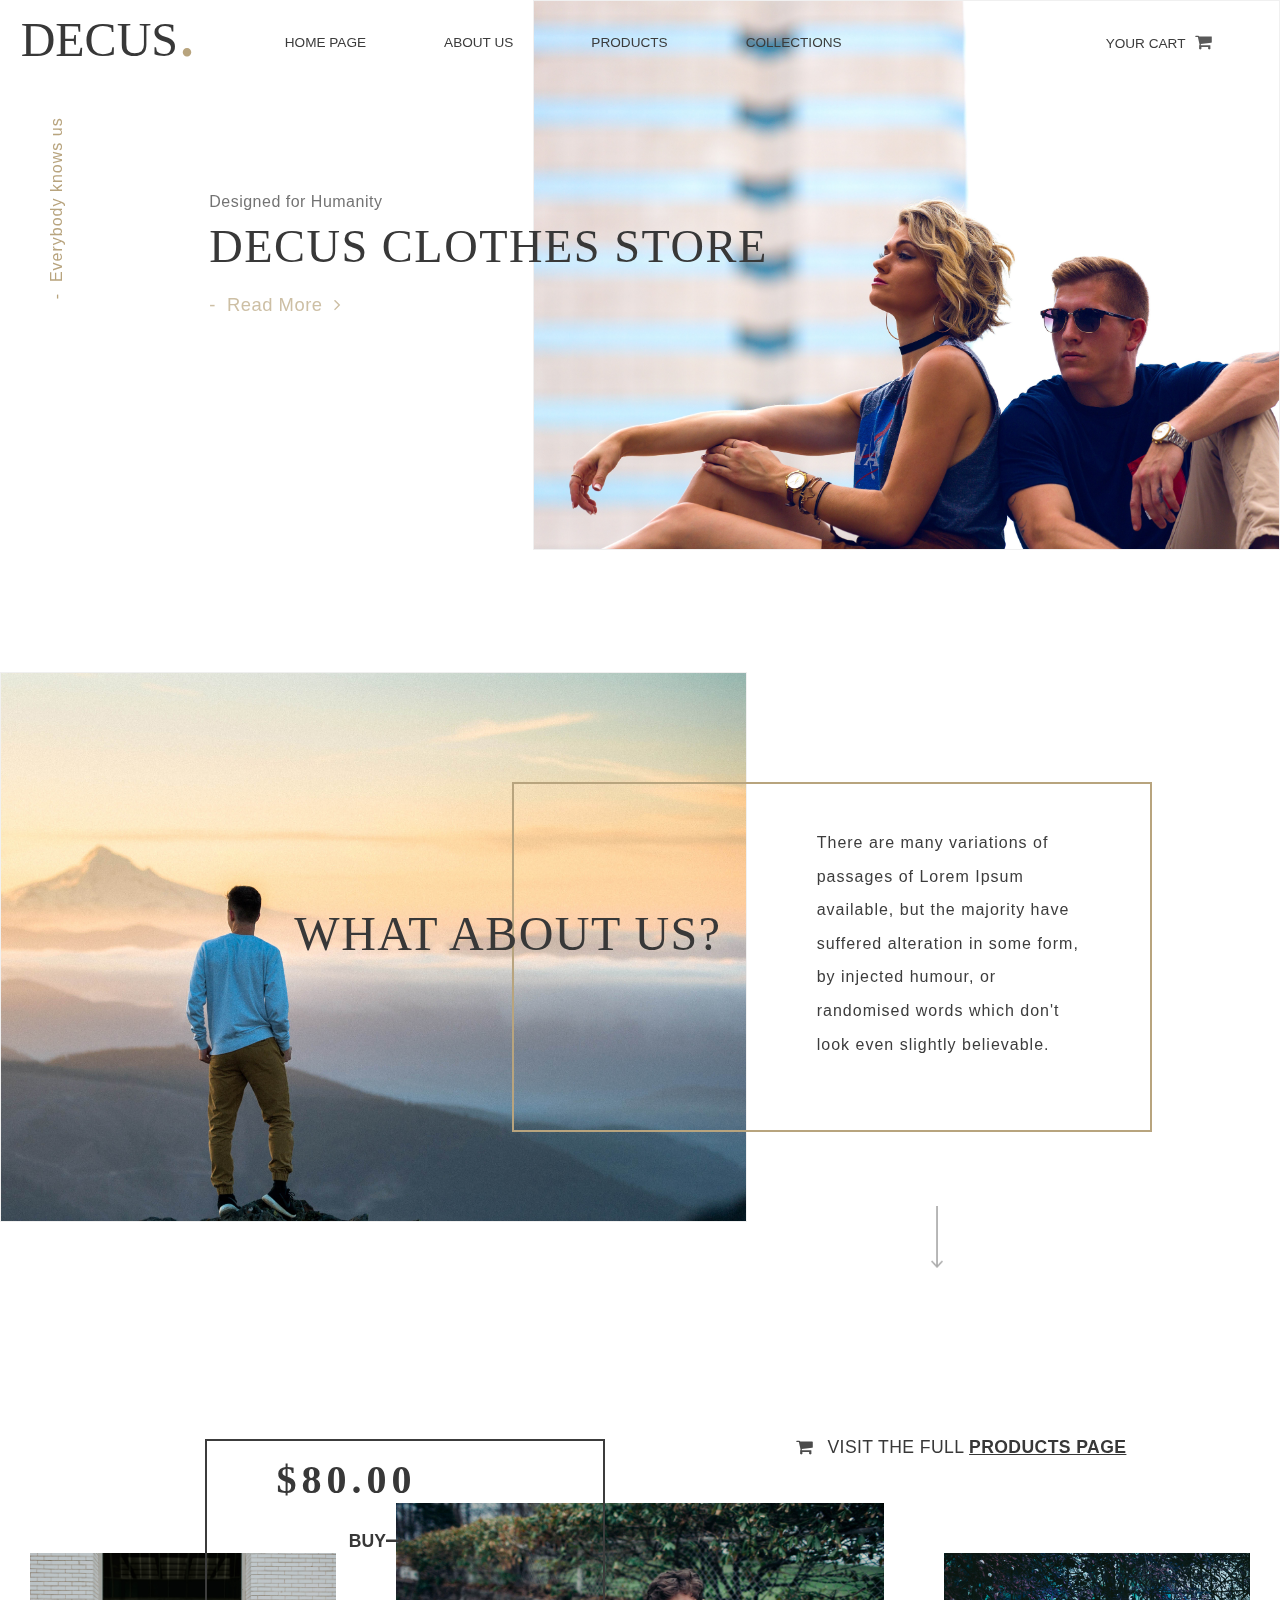
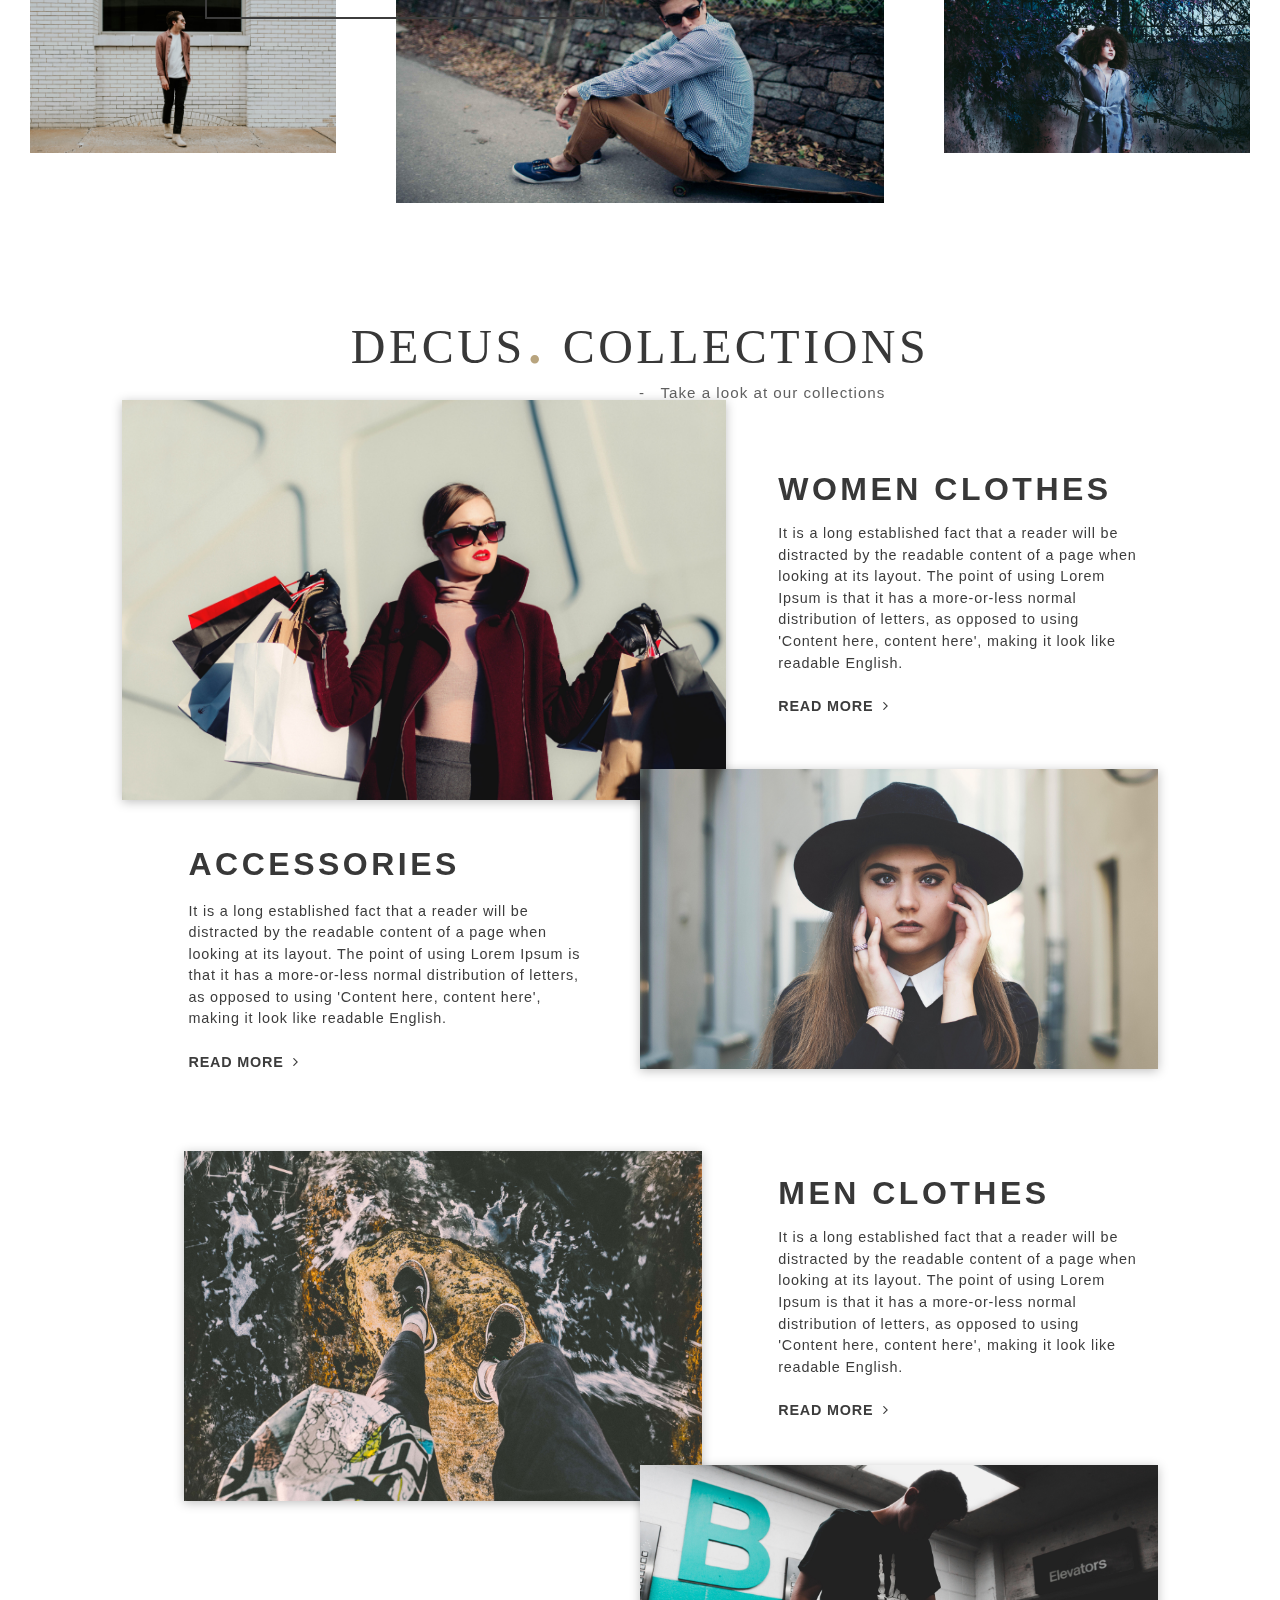
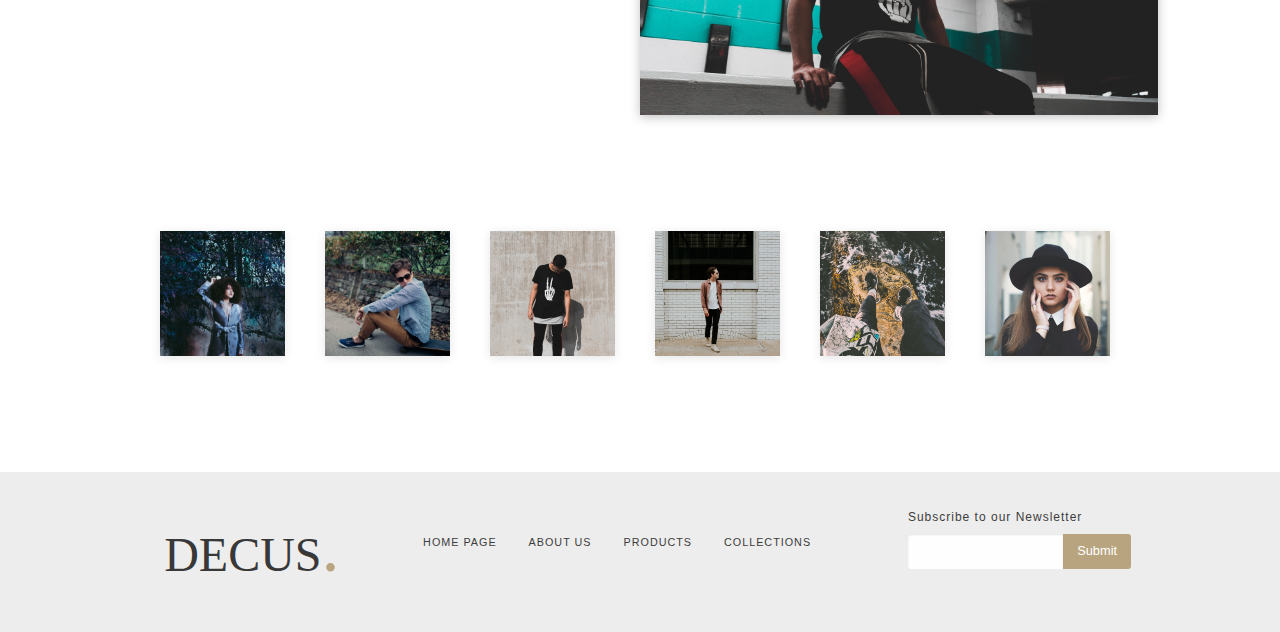
<file: assembly/index.html>
<!doctype html>
<html class="no-js" lang="en" dir="ltr">
  <head>
    <meta charset="utf-8">
    <meta http-equiv="x-ua-compatible" content="ie=edge">
    <meta name="viewport" content="width=device-width, initial-scale=1.0">
    <title>Decus Clothes Store</title>
    <!-- css files here -->
    <link rel="stylesheet" href="css/foundation.css">
    <link rel="stylesheet" href="css/style.css">
    <!-- font awesome here -->
    <link rel="stylesheet" type="text/css" href="https://maxcdn.bootstrapcdn.com/font-awesome/4.7.0/css/font-awesome.min.css">
    <!-- add favicons here -->
    <!-- <link rel='stylesheet' type='text/css' href='css/carousel.css'> -->
  </head>
  <body>
    <div class="off-canvas-content" data-off-canvas-content>
      <div class="grid-container" id="container">
        <div class="row expanded" id="hero-section">
          <div class="top-bar" id="navigation">
          <!-- logo -->
          <h1 class="h1">DECUS<span style="color: #b8a47e; font-size: 1.5em;">.</span></h1><!-- logo -->
            <div class="top-bar-left hide-for-medium-only hide-for-small-only">
              <ul class="menu">
                <li><a href="index.html">HOME PAGE</a></li>
                <li><a href="index.html">ABOUT US</a></li>
                <li><a href="products.html">PRODUCTS</a></li>
                <li><a href="index.html">COLLECTIONS</a></li>
              </ul>
            </div>
            <div class="top-bar-right hide-for-medium-only hide-for-small-only">
              <a href="cart.html">YOUR CART<i class="fa fa-shopping-cart" aria-hidden="true"></i></a>
            </div>
            <!-- responsive menu -->
            <button class="hide-for-large" data-toggle="offCanvas"><i class="fa fa-bars"></i></button>
            <div class="off-canvas position-right" id="offCanvas" data-off-canvas>
              <div class="top-bar hide-for-large-only" id="navigation-responsive">
                <div class="top-bar-right">
                    <button class="close-button" aria-label="Close menu" type="button" data-close>
                      <span aria-hidden="true">&times;</span>
                    </button><!-- close button -->
                    <ul class="vertical menu">
                      <li><a href="index.html">HOME PAGE</a></li>
                      <li><a href="index.html">ABOUT US</a></li>
                      <li><a href="products.html">PRODUCTS</a></li>
                      <li><a href="index.html">COLLECTIONS</a></li>
                    </ul><!-- menu -->
                </div>
              </div>
            </div><!-- responsive menu off canvas-->
          </div><!-- top-bar/navigation desktop-->
          <div class="large-7 columns" id="hero-text">
            <div class="large-5 medium-5 hide-for-small-only columns everybody-text">
              <h3>- &nbsp;Everybody knows us</h3>
            </div>
            <div class="large-10 medium-10 large-push-1 medium-pull-1 columns main-hero-text">
              <p>Designed for Humanity</p>
              <h1>DECUS CLOTHES STORE</h1>
              <p class="read-more"><a href="#"><span class="hide-for-small-only">-</span> &nbsp;Read More &nbsp;<i class="fa fa-angle-right" aria-hidden="true"></i></a></p>
            </div>
          </div><!-- main hero text -->
          <div class="row expanded" id="hero-image">
            <div class="large-7 medium-6 small-12 columns hero-image"></div>
          </div><!-- hero-image -->
        </div><!-- hero-section -->
        <div class="row expanded" id="about-section">
          <div class="large-7 callout medium-6 columns about-image"></div>
          <div class="large-6 medium-10 columns about-text">
            <div class="large-6 medium-5 columns about-paragraph">
              <div class="columns large-9 medium-7 small-12 heading"><h1>WHAT ABOUT US?</h1></div>
              <p>There are many variations of passages of Lorem Ipsum available, but the majority have suffered alteration in some form, by injected humour, or randomised words which don't look even slightly believable.</p>
              <p><img src="images/arrow-down.png" alt="arrow down"></p>
            </div>
          </div>
        </div><!-- about us section -->
        <div class="row expanded" id="preview-section">
          <div class="medium columns view-products">
            <div class="medium-12 columns">
              <p><i class="fa fa-shopping-cart" aria-hidden="true"></i>VISIT THE FULL <span style="text-decoration: underline; font-weight: bold">PRODUCTS PAGE</span></p>
            </div>
          </div>
          <div class="large-3 medium-3 columns border hide-for-small-only">
            <div class="medium-12 columns paragraph">
              <h1 class="medium-push-1">$80.00</h1>
              <p class="medium-push-4">BUY</a><i class="fa fa-long-arrow-right" aria-hidden="true"></i></p>
            </div>
          </div>
          <!-- <div class="medium-12 hide-for-small-only columns" id="preview-box-medium">
            <div class="large-2 medium-3 columns preview-box"></div>
            <div class="large-4 medium-4 columns preview-box"></div>
            <div class="large-3 medium-3 columns preview-box"></div>
            <div class="large-2 columns preview-box hide-for-medium-only"></div>
          </div> -->
        </div><!-- preview items w/ orbit -->

        <div class="carousel_container">
          <ul class="carousel">
            <li><img src="images/item1.jpg" /></li>
            <li><img src="images/item2.jpg" /></li>
            <li><img src="images/item3.jpg" /></li>
            <li><img src="images/item4.jpg" /></li>
            <li><img src="images/item5.jpg" /></li>
          </ul>
        </div>


        <div class="row expanded" id="collections">
          <div class="medium-12 columns">
            <h1>DECUS<span style="color: #b8a47e; font-size: 1.5em;">.</span>   COLLECTIONS</h1>
            <div class="medium-5 small-12 columns medium-centered small-centered">
              <p class="header-p text-right hide-for-small-only">- &nbsp; Take a look at our collections</p>
            </div>
          </div><!-- collections header -->
          <div class="medium-10 medium-centered columns" id="collections-all">
            <div class="medium-12 columns">
              <div class="large-7 medium-12 columns c-img-1"></div>
              <div class="large-5 medium-12 columns c-p-1">
                <h1>WOMEN CLOTHES</h1>
                <p>It is a long established fact that a reader will be distracted by the readable content of a page when looking at its layout. The point of using Lorem Ipsum is that it has a more-or-less normal distribution of letters, as opposed to using 'Content here, content here', making it look like readable English.</p>
                <p>&nbsp;</p>
                <a href="#"><p style="font-weight: bold">READ MORE &nbsp;<i class="fa fa-angle-right" aria-hidden="true"></i></p></a>
              </div>
            </div><!-- collection1 -->
            <div class="medium-12 columns">
              <div class="large-5 medium-12 columns c-p-2">
                <h1>ACCESSORIES</h1>
                <p>It is a long established fact that a reader will be distracted by the readable content of a page when looking at its layout. The point of using Lorem Ipsum is that it has a more-or-less normal distribution of letters, as opposed to using 'Content here, content here', making it look like readable English.</p>
                <p>&nbsp;</p>
                <a href="#"><p style="font-weight: bold">READ MORE &nbsp;<i class="fa fa-angle-right" aria-hidden="true"></i></p></a>
              </div>
              <div class="large-6 medium-12 columns c-img-2 hide-for-medium-only hide-for-small-only"></div>
            </div><!-- collection2 -->
            <div class="medium-12 columns">
              <div class="large-6 medium-12 columns c-img-3"></div>
              <div class="large-5 medium-12 columns c-p-3">
                <h1>MEN CLOTHES</h1>
                <p>It is a long established fact that a reader will be distracted by the readable content of a page when looking at its layout. The point of using Lorem Ipsum is that it has a more-or-less normal distribution of letters, as opposed to using 'Content here, content here', making it look like readable English.</p>
                <p>&nbsp;</p>
                <a href="#"><p style="font-weight: bold">READ MORE &nbsp;<i class="fa fa-angle-right" aria-hidden="true"></i></p></a>
              </div>
            </div><!-- collection3 -->
            <div class="medium-12 columns">
              <div class="large-5 medium-5 large-uncentered medium-centered columns c-p-4 show-for-large-only">
                <a href="#"><h1>BUY NOW.</h1></a>
              </div>
              <div class="medium-6 columns c-img-4 hide-for-medium-only"></div>
            </div><!-- collection4 -->
          </div><!-- collections all -->
        </div><!-- collections section -->
        <div class="row small-up-2 medium-up-6 large-up-6 large-centered hide-for-small-only" id="quick-add">
            <div class="column column-block box-quick text-center">
              <i class="fa fa-plus-square-o" aria-hidden="true"></i>
            </div>
            <div class="column column-block box-quick text-center">
              <i class="fa fa-plus-square-o" aria-hidden="true"></i>
            </div>
            <div class="column column-block box-quick text-center">
              <i class="fa fa-plus-square-o" aria-hidden="true"></i>
            </div>
            <div class="column column-block box-quick text-center hide-for-medium-only">
              <i class="fa fa-plus-square-o" aria-hidden="true"></i>
            </div>
            <div class="column column-block box-quick text-center hide-for-medium-only">
              <i class="fa fa-plus-square-o" aria-hidden="true"></i>
            </div>
            <div class="column column-block box-quick text-center hide-for-medium-only">
              <i class="fa fa-plus-square-o" aria-hidden="true"></i>
            </div>
        </div><!-- quick add items -->
        <footer class="row expanded medium-12 columns" id="footer">
          <div class="medium-10 columns medium-centered ">
            <div class="medium-9 columns">
              <div class="medium-3 columns">
                <h1 class="h1">DECUS<span style="color: #b8a47e; font-size: 1.5em;">.</span></h1><!-- logo -->
              </div>
              <div class="medium-8 columns hide-for-medium-only hide-for-small-only">
                <ul class="menu">
                  <li><a href="index.html">HOME PAGE</a></li>
                  <li><a href="index.html">ABOUT US</a></li>
                  <li><a href="products.html">PRODUCTS</a></li>
                  <li><a href="index.html">COLLECTIONS</a></li>
                </ul>
              </div>
            </div><!-- logo + nav -->
            <div class="large-3 medium-5 small-12 columns">
              <form id="form">
                <legend>Subscribe to our Newsletter</legend>
                <div class="input-group">
                <input class="input-group-field" type="text">
                  <div class="input-group-button">
                    <input type="submit" class="button" value="Submit">
                  </div>
                </div>
              </form>
            </div><!-- newsletter -->
          </div>
        </footer><!-- footer -->

      </div><!-- container -->
    </div><!-- off-canvas content -->

    <!-- SCRIPTS -->
    <script src="js/vendor/jquery.js"></script>
    <script src="js/vendor/what-input.js"></script>
    <script src="js/vendor/foundation.js"></script>
    <script src="js/app.js"></script>
    <!-- html5 shiv -->
    <script src="http://html5shim.googlecode.com/svn/trunk/html5.js"></script>
    <!--[if lt IE 9]> <script src="dist/html5shiv.js"></script> <![endif]-->
    <!-- modernizr -->
    <script type="text/javascript" src="js/modernizr-custom.js"></script>
    <!-- <script src='js/jquery-3.1.0.js'></script> -->
    <script src='js/jquery-ui.js'></script>
    <script src='js/carousel.js'></script>
    <script src='js/main.js'></script>
  </body>
</html>
</file>
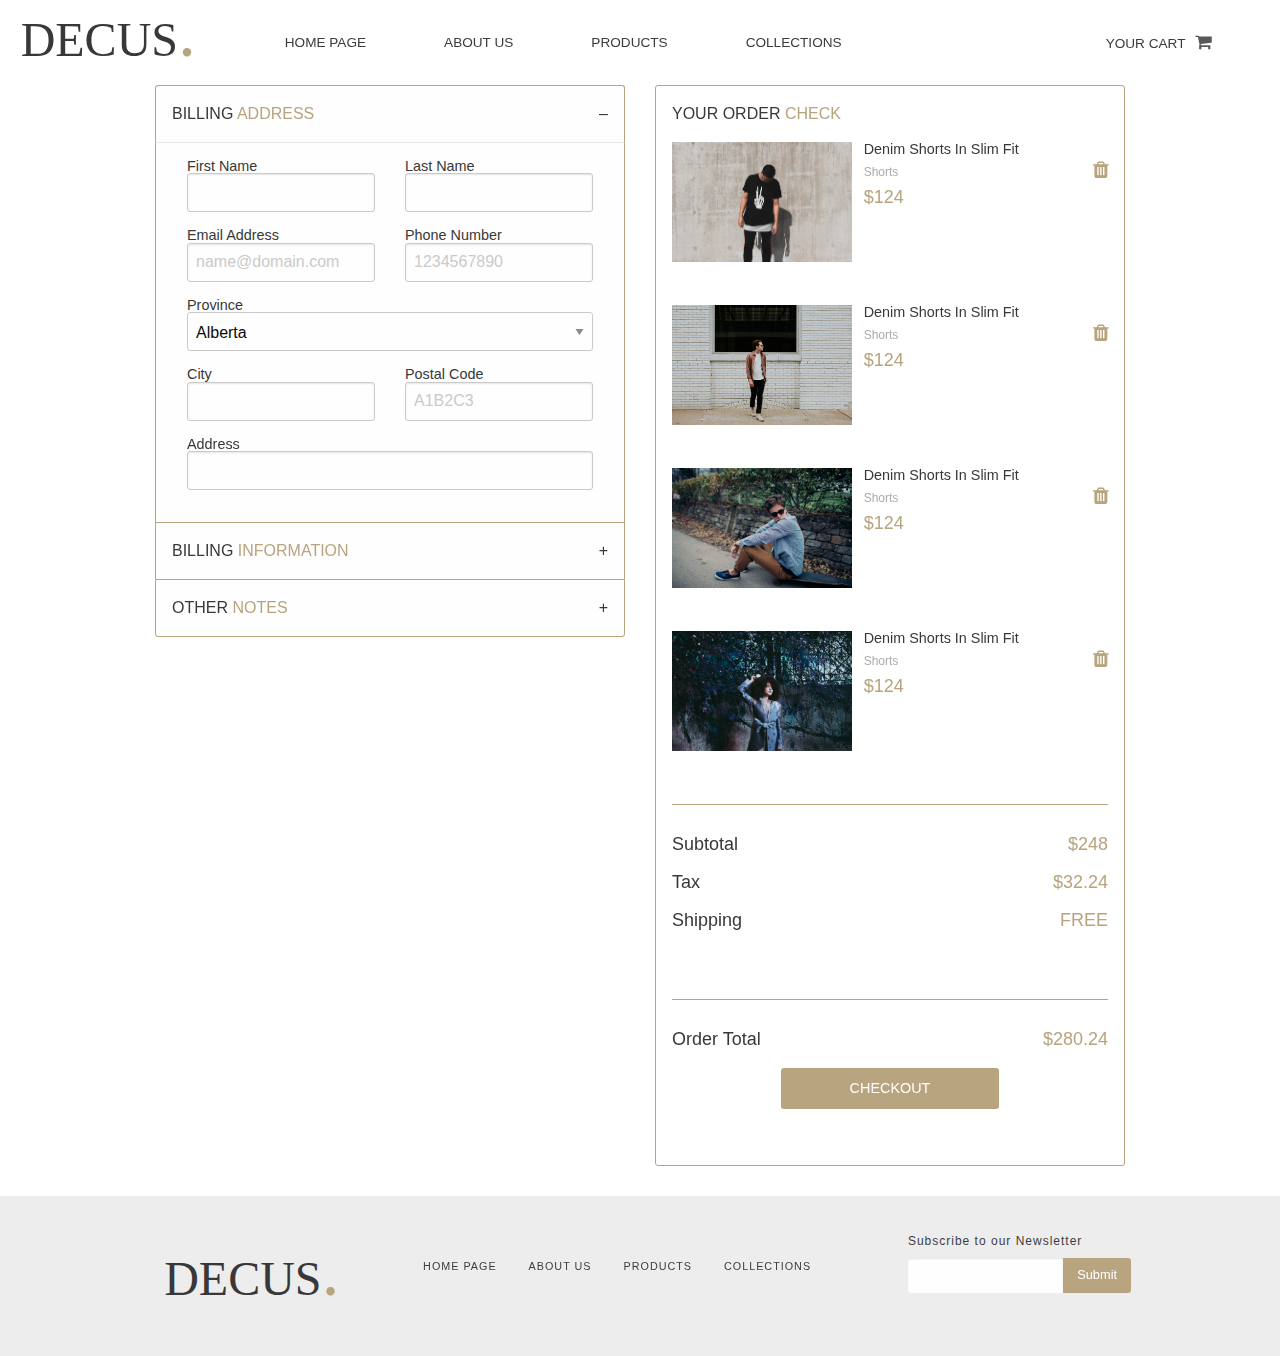
<file: assembly/cart.html>
<!doctype html>
<html class="no-js" lang="en" dir="ltr">
<head>
  <meta charset="utf-8">
  <meta http-equiv="x-ua-compatible" content="ie=edge">
  <meta name="viewport" content="width=device-width, initial-scale=1.0">
  <title>Decus Clothes Store</title>
  <!-- css files here -->
  <link rel="stylesheet" href="css/foundation.css">
  <link rel="stylesheet" href="css/style-cart.css">
  <!-- font awesome here -->
  <link rel="stylesheet" type="text/css" href="https://maxcdn.bootstrapcdn.com/font-awesome/4.7.0/css/font-awesome.min.css">
  <!-- add favicons here -->
</head>
<body>
  <div class="off-canvas-content" data-off-canvas-content>
    <div class="grid-container" id="container">
      <div class="row expanded">
        <div class="top-bar" id="navigation">
          <!-- logo -->
          <h1 class="h1">DECUS<span style="color: #b8a47e; font-size: 1.5em;">.</span></h1><!-- logo -->
          <div class="top-bar-left hide-for-medium-only hide-for-small-only">
            <ul class="menu">
              <li><a href="index.html">HOME PAGE</a></li>
              <li><a href="index.html">ABOUT US</a></li>
              <li><a href="products.html">PRODUCTS</a></li>
              <li><a href="index.html">COLLECTIONS</a></li>
            </ul>
          </div>
          <div class="top-bar-right hide-for-medium-only hide-for-small-only">
            <a href="cart.html">YOUR CART<i class="fa fa-shopping-cart" aria-hidden="true"></i></a>
          </div>
          <!-- responsive menu -->
          <button class="hide-for-large" data-toggle="offCanvas"><i class="fa fa-bars"></i></button>
          <div class="off-canvas position-right" id="offCanvas" data-off-canvas>
            <div class="top-bar hide-for-large-only" id="navigation-responsive">
              <div class="top-bar-right">
                  <button class="close-button" aria-label="Close menu" type="button" data-close>
                    <span aria-hidden="true">&times;</span>
                  </button><!-- close button -->
                  <ul class="vertical menu">
                    <li><a href="index.html">HOME PAGE</a></li>
                    <li><a href="index.html">ABOUT US</a></li>
                    <li><a href="products.html">PRODUCTS</a></li>
                    <li><a href="index.html">COLLECTIONS</a></li>
                  </ul><!-- menu -->
              </div>
            </div>
          </div><!-- responsive menu off canvas-->
        </div><!-- top-bar/navigation desktop-->
      </div><!-- hero-section -->

      <form class="cart-frm data-abide novalidate row small-up-1 medium-up-1 large-up-2">
        <!-- left form-->
        <div class="columns">
          <div data-abide-error class="alert callout" style="display: none;">
              <p><i class="fi-alert"></i> There are some errors in your form.</p>
          </div>
          <ul class="accordion" data-accordion data-multi-expand="true">
            <!-- Address -->
            <li class="accordion-item is-active" data-accordion-item>
              <!-- Accordion tab title -->
              <a href="#" class="accordion-title">BILLING <span>ADDRESS</span></a>
              <!-- Accordion tab content: it would start in the open state due to using the `is-active` state class. -->
              <div class="row accordion-content" data-tab-content>

                  <div class="medium-6 columns">
                    <p>First Name</p>
                    <input type="text" name="txtFirstName" required>
                  </div>

                  <div class="medium-6 columns">
                    <p>Last Name</p>
                    <input type="text" name="txtLastName">
                  </div>

                  <div class="medium-6 columns">
                    <p>Email Address</p>
                    <input type="email" name="txtEmail" placeholder="name@domain.com">
                  </div>

                  <div class="medium-6 columns">
                    <p>Phone Number</p>
                    <input type="tel" name="txtPhone" placeholder="1234567890">
                  </div>

                  <div class="columns">
                    <p>Province</p>
                    <select>
                      <option value="AB">Alberta</option>
                      <option value="BC">British Columbia</option>
                      <option value="MB">Manitoba</option>
                      <option value="NB">New Brunswick</option>
                      <option value="NL">Newfoundland</option>
                      <option value="NS">Nova Scotia</option>
                      <option value="NU">Nunavut</option>
                      <option value="ON">Ontario</option>
                      <option value="PE">Prince Edward Island</option>
                      <option value="QC">Quebec</option>
                      <option value="SK">Saskatchewan</option>
                      <option value="YT">Yukon</option>
                    </select>
                  </div>

                  <div class="medium-6 columns">
                    <p>City</p>
                    <input type="text" name="txtCity">
                  </div>

                  <div class="medium-6 columns">
                    <p>Postal Code</p>
                    <input type="text" name="txtPost" placeholder="A1B2C3">
                  </div>

                  <div class="columns">
                    <p>Address</p>
                    <input type="text" name="txtAddress">
                  </div>
              </div>
            </li><!-- Address -->

            <li class="accordion-item" data-accordion-item>
              <a href="#" class="accordion-title">BILLING <span class="fontG">INFORMATION</span></a>
              <div class="row accordion-content" data-tab-content>
                <div class="columns">
                  <p>Card Number</p>
                  <input type="text" name="txtCardNum"required>
                </div>

                <div class="columns">
                  <p>Expiration Date</p>
                  <div class="row small-up-2">
                    <div class="month-col columns">
                      <input type="text" name="txtExpireMonth" required placeholder="MM">
                    </div>
                    <div class="year-col columns">
                      <input type="text" name="txtExpireYear" required placeholder="YY">
                    </div>
                  </div>
                </div>

                <div class="columns">
                  <p>Card Holder</p>
                  <input type="text" name="txtCardHolder" required>
                </div>

              </div>
            </li>

            <li class="accordion-item" data-accordion-item>
              <a href="#" class="accordion-title">OTHER <span class="fontG">NOTES</span></a>
              <div class="row accordion-content" data-tab-content>
                <div class="columns">
                  <textarea name="txtNote" rows="5" placeholder="Enter additional information."></textarea>
                </div>
              </div>
            </li>
          </ul>
        </div><!-- left form-->

        <!-- right form-->
        <div class="columns">
          <div class="product-row row">
          <!-- products -->
            <p class="font-title">YOUR ORDER <span>CHECK</span></p>
            <div class="columns">
              <div class="row">
                <div class="product-img-col small-3 medium-4 large-5 columns">
                  <img src="images/item1.jpg" alt="item1">
                </div>
                <div class="product-text-col small-7 medium-7 large-6 columns">
                  <p>Denim Shorts In Slim Fit</p>
                  <p class="fontS">Shorts</p>
                  <p class="font-price">$124</p>
                </div>
                <div class="small-2 medium-1 large-1 columns">
                  <button type="button" class="button warning clear large">
                    <i class="fa fa-trash" aria-hidden="true"></i>
                  </button>
                </div>
              </div>
            </div>

            <div class="columns">
              <div class="row">
                <div class="product-img-col small-3 medium-4 large-5 columns">
                  <img src="images/item2.jpg" alt="item1">
                </div>
                <div class="product-text-col small-7 medium-7 large-6 columns">
                  <p>Denim Shorts In Slim Fit</p>
                  <p class="fontS">Shorts</p>
                  <p class="font-price">$124</p>
                </div>
                <div class="small-2 medium-1 large-1 columns">
                  <button type="button" class="button warning clear large">
                    <i class="fa fa-trash" aria-hidden="true"></i>
                  </button>
                </div>
              </div>
            </div>

            <div class="columns">
              <div class="row">
                <div class="product-img-col small-3 medium-4 large-5 columns">
                  <img src="images/item3.jpg" alt="item1">
                </div>
                <div class="product-text-col small-7 medium-7 large-6 columns">
                  <p>Denim Shorts In Slim Fit</p>
                  <p class="fontS">Shorts</p>
                  <p class="font-price">$124</p>
                </div>
                <div class="small-2 medium-1 large-1 columns">
                  <button type="button" class="button warning clear large">
                    <i class="fa fa-trash" aria-hidden="true"></i>
                  </button>
                </div>
              </div>
            </div>

            <div class="columns">
              <div class="row">
                <div class="product-img-col small-3 medium-4 large-5 columns">
                  <img src="images/item4.jpg" alt="item1">
                </div>
                <div class="product-text-col small-7 medium-7 large-6 columns">
                  <p>Denim Shorts In Slim Fit</p>
                  <p class="fontS">Shorts</p>
                  <p class="font-price">$124</p>
                </div>
                <div class="small-2 medium-1 large-1 columns">
                  <button type="button" class="button warning clear large">
                    <i class="fa fa-trash" aria-hidden="true"></i>
                  </button>
                </div>
              </div>
            </div>

            <!-- Subtotal -->
            <div class="columns">
              <div class="total-row row">
                <hr>
                <div class="small-4 medium-3 large-4 columns">
                  <p>Subtotal</p>
                  <p>Tax</p>
                  <p>Shipping</p>
                </div>
                <div class="small-4 medium-6 large-6 columns">
                </div>
                <div class="small-4 medium-3 large-2 columns">
                  <p class="font-price">$248</p>
                  <p class="font-price">$32.24</p>
                  <p class="font-price">FREE</p>
                </div>
              </div>
            </div>

            <!-- Checkout -->
            <div class="columns">
              <div class="checkout-row row">
                <hr>
                <div class="small-4 medium-3 large-4 columns">
                  <p>Order Total</p>
                </div>
                <div class="small-4 medium-6 large-6 columns">
                </div>
                <div class="small-4 medium-3 large-2 columns">
                  <p class="font-price">$280.24</p>
                </div>
                <div class="small-6 medium-3 large-6 small-centered medium-centered large-centered columns">
                  <button class="button" type="submit">CHECKOUT</button>
                </div>
              </div>
            </div>

          </div>
        </div><!-- right form-->
      </form><!-- CART FORM-->


      <footer class="row expanded medium-12 columns" id="footer">
        <div class="medium-10 columns medium-centered ">
          <div class="medium-9 columns">
            <div class="medium-3 columns">
              <h1 class="h1">DECUS<span style="color: #b8a47e; font-size: 1.5em;">.</span></h1><!-- logo -->
            </div>
            <div class="medium-8 columns hide-for-medium-only hide-for-small-only">
              <ul class="menu">
                <li><a href="index.html">HOME PAGE</a></li>
                <li><a href="index.html">ABOUT US</a></li>
                <li><a href="products.html">PRODUCTS</a></li>
                <li><a href="index.html">COLLECTIONS</a></li>
              </ul>
            </div>
          </div><!-- logo + nav -->
          <div class="large-3 medium-5 small-12 columns">
            <form id="form">
              <legend>Subscribe to our Newsletter</legend>
              <div class="input-group">
              <input class="input-group-field" type="text">
                <div class="input-group-button">
                  <input type="submit" class="button" value="Submit">
                </div>
              </div>
            </form>
          </div><!-- newsletter -->
        </div>
      </footer><!-- footer -->

    </div><!-- container -->
  </div><!-- off-canvas content -->

  <!-- SCRIPTS -->
  <script src="js/vendor/jquery.js"></script>
  <script src="js/vendor/what-input.js"></script>
  <script src="js/vendor/foundation.js"></script>
  <script src="js/app.js"></script>
  <!-- html5 shiv -->
  <script src="http://html5shim.googlecode.com/svn/trunk/html5.js"></script>
  <!--[if lt IE 9]> <script src="dist/html5shiv.js"></script> <![endif]-->
  <!-- modernizr -->
  <script type="text/javascript" src="js/modernizr-custom.js"></script>
</body>
</html>
</file>
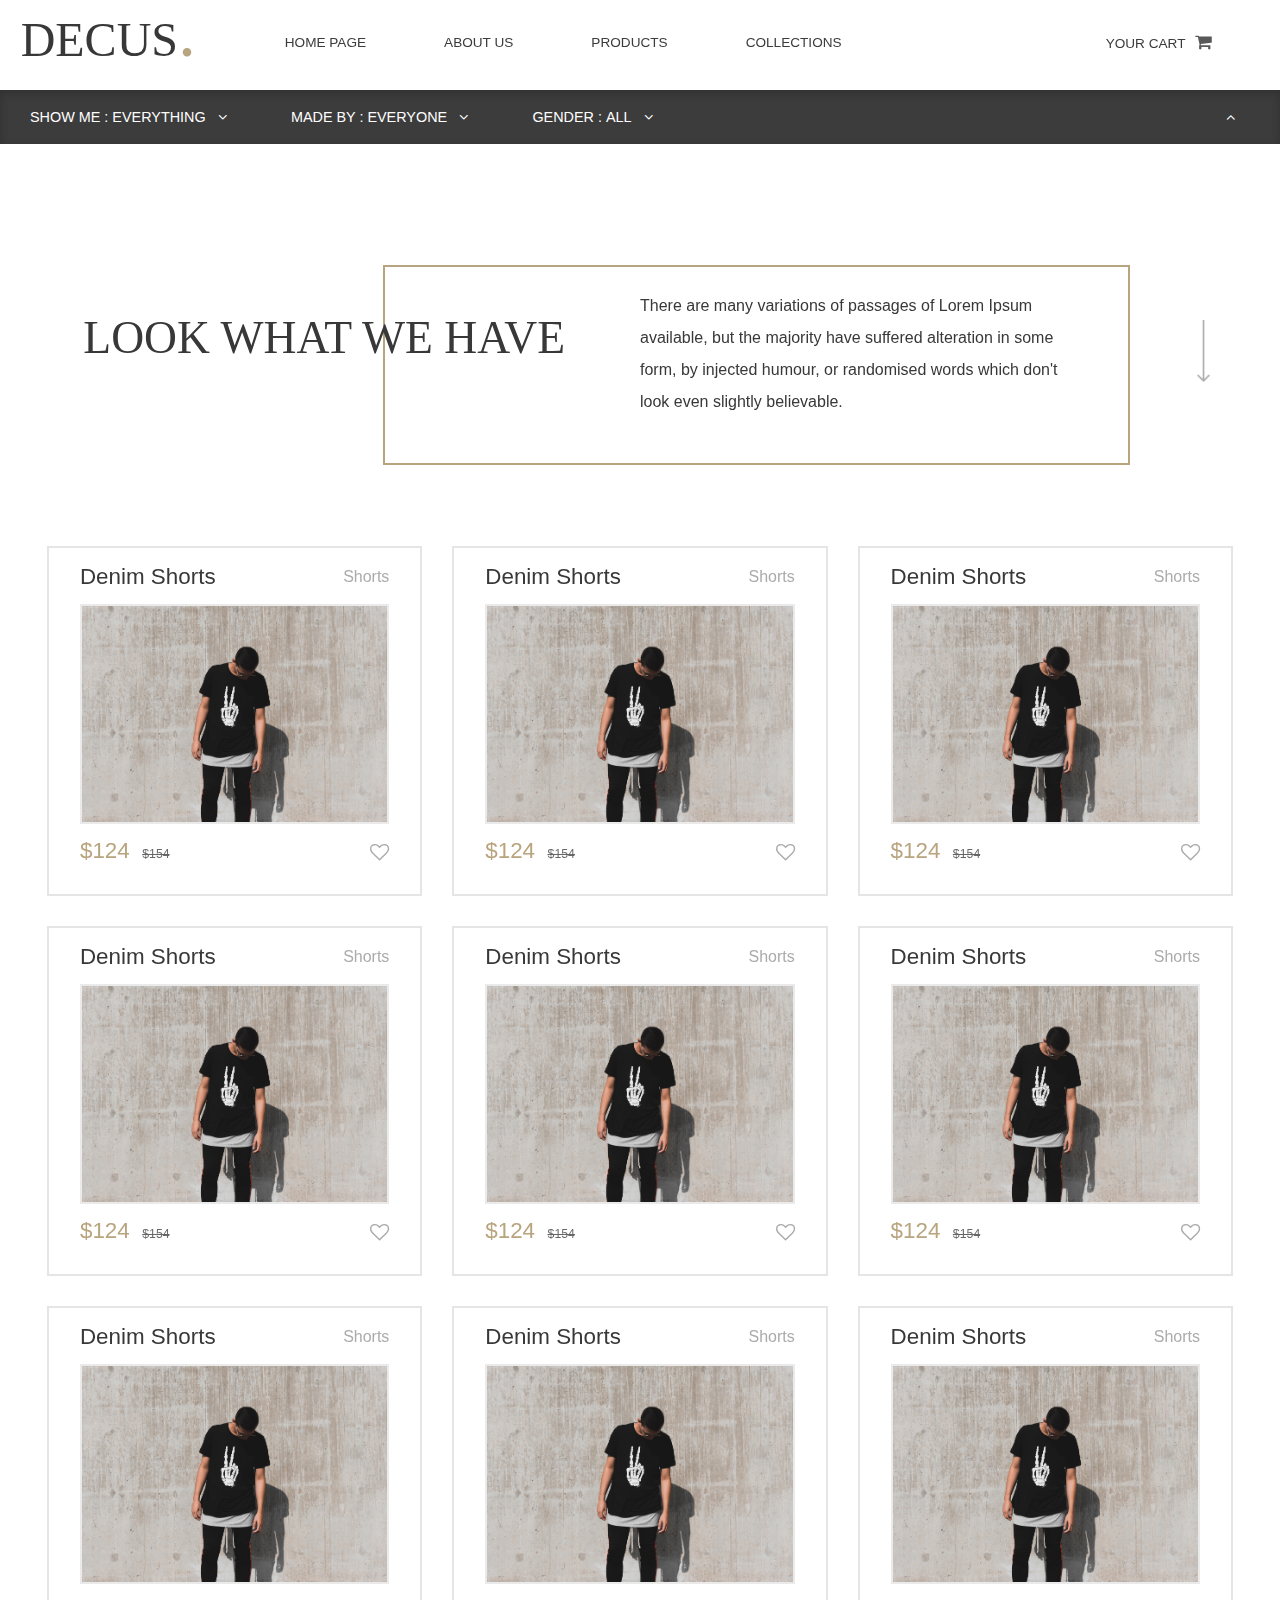
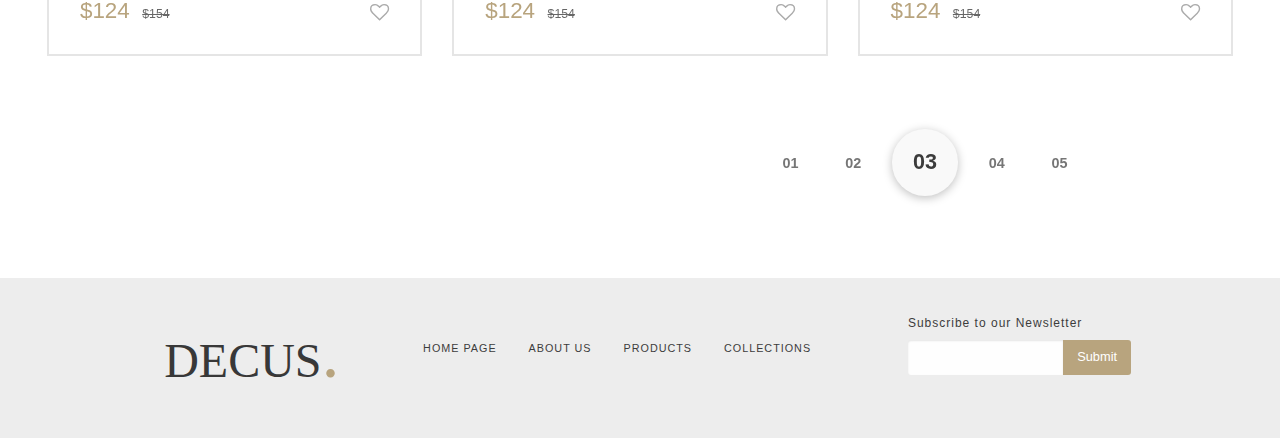
<file: assembly/products.html>
<!doctype html>
<html class="no-js" lang="en" dir="ltr">
  <head>
    <meta charset="utf-8">
    <meta http-equiv="x-ua-compatible" content="ie=edge">
    <meta name="viewport" content="width=device-width, initial-scale=1.0">
    <title>Decus Clothes Products</title>
    <!-- css files here -->
    <link rel="stylesheet" href="css/foundation.css">
    <link rel="stylesheet" href="css/style.css">
    <link rel="stylesheet" href="css/style-products.css">
    <!-- font awesome here -->
    <link rel="stylesheet" type="text/css" href="https://maxcdn.bootstrapcdn.com/font-awesome/4.7.0/css/font-awesome.min.css">
    <!-- add favicons here -->
  </head>
  <body>
    <div class="off-canvas-content" data-off-canvas-content>
      <div class="grid-container" id="container">
        <div class="row expanded" id="hero-section">
          <div class="top-bar" id="navigation">
          <!-- logo -->
          <h1 class="h1">DECUS<span style="color: #b8a47e; font-size: 1.5em;">.</span></h1><!-- logo -->
            <div class="top-bar-left hide-for-medium-only hide-for-small-only">
              <ul class="menu">
                <li><a href="index.html">HOME PAGE</a></li>
                <li><a href="index.html">ABOUT US</a></li>
                <li><a href="products.html">PRODUCTS</a></li>
                <li><a href="index.html">COLLECTIONS</a></li>
              </ul>
            </div>
            <div class="top-bar-right hide-for-medium-only hide-for-small-only">
              <a href="cart.html">YOUR CART<i class="fa fa-shopping-cart" aria-hidden="true"></i></a>
            </div>
            <!-- responsive menu -->
            <button class="hide-for-large" data-toggle="offCanvas"><i class="fa fa-bars"></i></button>
            <div class="off-canvas position-right" id="offCanvas" data-off-canvas>
              <div class="top-bar hide-for-large-only" id="navigation-responsive">
                <div class="top-bar-right">
                    <button class="close-button" aria-label="Close menu" type="button" data-close>
                      <span aria-hidden="true">&times;</span>
                    </button><!-- close button -->
                    <ul class="vertical menu">
                      <li><a href="index.html">HOME PAGE</a></li>
                      <li><a href="index.html">ABOUT US</a></li>
                      <li><a href="products.html">PRODUCTS</a></li>
                      <li><a href="index.html">COLLECTIONS</a></li>
                    </ul><!-- menu -->
                </div>
              </div>
            </div><!-- responsive menu off canvas-->
          </div><!-- top-bar/navigation desktop-->
        </div><!-- header-section -->
        <div class="row expanded" id="filter-box">
          <div class="medium-12 hide-for-small-only columns filter-box">
            <div class="medium-12 columns">
              <div class="medium-12 columns">
                <p>SHOW ME : <span style="font-weight: 400;">EVERYTHING</span> &nbsp; <i class="fa fa-angle-down" aria-hidden="true"></i></p>
                <p>MADE BY : <span style="font-weight: 400;">EVERYONE</span> &nbsp; <i class="fa fa-angle-down" aria-hidden="true"></i></p>
                <p>GENDER : <span style="font-weight: 400;">ALL</span> &nbsp; <i class="fa fa-angle-down" aria-hidden="true"></i></p>
                <p><i class="fa fa-angle-up" aria-hidden="true"></i></p>
              </div>
            </div>
          </div> 
          <div class="medium-12 hide-for-medium hide-for-large columns filter-border-small"></div>  
        </div><!-- filter box -->
        <div class="row expanded" id="intro-section">
          <div class="large-11 medium-centered medium-12 columns intro-text">
            <div class="large-12 medium-12 columns intro-paragraph">
              <div class="columns large-6 medium-12 small-12 heading">
                <h1>LOOK WHAT WE HAVE</h1>
              </div>
              <div class="columns medium-7 border-intro show-for-large"></div>
              <div class="columns large-6 medium-12 small-12 p-text">
                <p>There are many variations of passages of Lorem Ipsum available, but the majority have suffered alteration in some form, by injected humour, or randomised words which don't look even slightly believable.</p>
              </div>
              </div>
              <p class="show-for-large"><img src="images/arrow-down.png" alt="arrow down"></p>
          </div>
        </div>
       <!-- introduction section -->
        <div class="row expanded large-uncollapse">
          <div class="medium-12 columns" id="products-wrap">
            <!-- <div class="medium-12 medium-centered columns products-wrap1"> 
               <div class="medium-4 columns callout product-box"></div>
               <div class="medium-4 columns callout product-box"></div>
               <div class="medium-4 columns callout product-box"></div>
            </div>
            <div class="medium-12 medium-centered columns products-wrap2"> 
               <div class="medium-4 columns callout product-box"></div>
               <div class="medium-4 columns callout product-box"></div>
               <div class="medium-4 columns callout product-box"></div>
            </div> -->
            <div class="row expanded small-up-1 medium-up-2 large-up-3">
              <div class="column column-block product-box">
                <div class="medium-12 medium-centered columns pr-inside">
                  <div class="medium-10 medium-centered columns pr-desc">
                    <div><p>Denim Shorts</p><p>Shorts</p></div>
                    <div class="medium-12 columns pr-image"></div>
                    <div>
                        <p>$124 &nbsp;<span style="opacity: 0.6; color: black; font-size: 0.55em; text-decoration: line-through;">$154</span></p>
                        <p><i class="fa fa-heart-o" aria-hidden="true"></i></p>
                    </div>
                  </div>
                </div>
              </div>
              <div class="column column-block product-box">
                <div class="medium-12 medium-centered columns pr-inside">
                  <div class="medium-10 medium-centered columns pr-desc">
                    <div><p>Denim Shorts</p><p>Shorts</p></div>
                    <div class="medium-12 columns pr-image"></div>
                    <div>
                        <p>$124 &nbsp;<span style="opacity: 0.6; color: black; font-size: 0.55em; text-decoration: line-through;">$154</span></p>
                        <p><i class="fa fa-heart-o" aria-hidden="true"></i></p>
                    </div>
                  </div>
                </div>
              </div>
              <div class="column column-block product-box">
               <div class="medium-12 medium-centered columns pr-inside">
                  <div class="medium-10 medium-centered columns pr-desc">
                    <div><p>Denim Shorts</p><p>Shorts</p></div>
                    <div class="medium-12 columns pr-image"></div>
                    <div>
                        <p>$124 &nbsp;<span style="opacity: 0.6; color: black; font-size: 0.55em; text-decoration: line-through;">$154</span></p>
                        <p><i class="fa fa-heart-o" aria-hidden="true"></i></p>
                    </div>
                  </div>
                </div>
              </div>
              <div class="column column-block product-box">
                <div class="medium-12 medium-centered columns pr-inside">
                  <div class="medium-10 medium-centered columns pr-desc">
                    <div><p>Denim Shorts</p><p>Shorts</p></div>
                    <div class="medium-12 columns pr-image"></div>
                    <div>
                        <p>$124 &nbsp;<span style="opacity: 0.6; color: black; font-size: 0.55em; text-decoration: line-through;">$154</span></p>
                        <p><i class="fa fa-heart-o" aria-hidden="true"></i></p>
                    </div>
                  </div>
                </div>
              </div>
              <div class="column column-block product-box">
                <div class="medium-12 medium-centered columns pr-inside">
                  <div class="medium-10 medium-centered columns pr-desc">
                    <div><p>Denim Shorts</p><p>Shorts</p></div>
                    <div class="medium-12 columns pr-image"></div>
                    <div>
                        <p>$124 &nbsp;<span style="opacity: 0.6; color: black; font-size: 0.55em; text-decoration: line-through;">$154</span></p>
                        <p><i class="fa fa-heart-o" aria-hidden="true"></i></p>
                    </div>
                  </div>
                </div>
              </div>
              <div class="column column-block hide-for-small product-box">
                <div class="medium-12 medium-centered columns pr-inside">
                  <div class="medium-10 medium-centered columns pr-desc">
                    <div><p>Denim Shorts</p><p>Shorts</p></div>
                    <div class="medium-12 columns pr-image"></div>
                    <div>
                        <p>$124 &nbsp;<span style="opacity: 0.6; color: black; font-size: 0.55em; text-decoration: line-through;">$154</span></p>
                        <p><i class="fa fa-heart-o" aria-hidden="true"></i></p>
                    </div>
                  </div>
                </div>
              </div>
              <div class="column column-block hide-for-small product-box">
                <div class="medium-12 medium-centered columns pr-inside">
                  <div class="medium-10 medium-centered columns pr-desc">
                    <div><p>Denim Shorts</p><p>Shorts</p></div>
                    <div class="medium-12 columns pr-image"></div>
                    <div>
                        <p>$124 &nbsp;<span style="opacity: 0.6; color: black; font-size: 0.55em; text-decoration: line-through;">$154</span></p>
                        <p><i class="fa fa-heart-o" aria-hidden="true"></i></p>
                    </div>
                  </div>
                </div>
              </div>
              <div class="column column-block hide-for-small product-box">
                <div class="medium-12 medium-centered columns pr-inside">
                  <div class="medium-10 medium-centered columns pr-desc">
                    <div><p>Denim Shorts</p><p>Shorts</p></div>
                    <div class="medium-12 columns pr-image"></div>
                    <div>
                        <p>$124 &nbsp;<span style="opacity: 0.6; color: black; font-size: 0.55em; text-decoration: line-through;">$154</span></p>
                        <p><i class="fa fa-heart-o" aria-hidden="true"></i></p>
                    </div>
                  </div>
                </div>
              </div>
              <div class="column column-block hide-for-medium-only product-box">
                <div class="medium-12 columns pr-inside">
                  <div class="medium-10 medium-centered columns pr-desc">
                    <div><p>Denim Shorts</p><p>Shorts</p></div>
                    <div class="medium-12 columns pr-image"></div>
                    <div>
                        <p>$124 &nbsp;<span style="opacity: 0.6; color: black; font-size: 0.55em; text-decoration: line-through;">$154</span></p>
                        <p><i class="fa fa-heart-o" aria-hidden="true"></i></p>
                    </div>
                  </div>
                </div>
              </div>
            </div>
          </div>
        </div><!-- PRODUCTS SECTION -->
        <div class="large-12 medium-12 columns"> 
          <div class="medium-7 large-5 medium-centered columns controls">
            <ul class="menu">
              <li><a href="#">01</a></li>
              <li><a href="#">02</a></li>
              <li><a href="#">03</a></li>
              <li><a href="#">04</a></li>
              <li><a href="#">05</a></li>
            </ul>
          </div>
        </div><!-- CONTROLS -->
        <footer class="row expanded medium-12 columns" id="footer">
          <div class="medium-10 columns medium-centered ">
            <div class="medium-9 columns">
              <div class="medium-3 columns">
                <h1 class="h1">DECUS<span style="color: #b8a47e; font-size: 1.5em;">.</span></h1><!-- logo -->
              </div>
              <div class="medium-8 columns hide-for-medium-only hide-for-small-only">
                <ul class="menu">
                  <li><a href="index.html">HOME PAGE</a></li>
                  <li><a href="index.html">ABOUT US</a></li>
                  <li><a href="products.html">PRODUCTS</a></li>
                  <li><a href="index.html">COLLECTIONS</a></li>
                </ul>
              </div>
            </div><!-- logo + nav -->
            <div class="large-3 medium-5 small-12 columns">
              <form id="form">
                <legend>Subscribe to our Newsletter</legend>
                <div class="input-group">
                <input class="input-group-field" type="text">
                  <div class="input-group-button">
                    <input type="submit" class="button" value="Submit">
                  </div>
                </div>
              </form>
            </div><!-- newsletter -->
          </div>
        </footer><!-- footer -->

      </div><!-- container -->
    </div><!-- off-canvas content -->

    <!-- SCRIPTS -->
    <script src="js/vendor/jquery.js"></script>
    <script src="js/vendor/what-input.js"></script>
    <script src="js/vendor/foundation.js"></script>
    <script src="js/app.js"></script>
    <!-- html5 shiv -->
    <script src="http://html5shim.googlecode.com/svn/trunk/html5.js"></script>
    <!--[if lt IE 9]> <script src="dist/html5shiv.js"></script> <![endif]-->
    <!-- modernizr -->
    <script type="text/javascript" src="js/modernizr-custom.js"></script>
  </body>
</html>
</file>
<file: assembly/css/style.css>
/*css reset here*/
html,body,div,span,applet,object,iframe,h1,h2,h3,h4,h5,h6,p,blockquote,pre,a,abbr,acronym,address,big,cite,code,del,dfn,em,img,ins,kbd,q,s,samp,small,strike,strong,sub,sup,tt,var,b,u,i,center,dl,dt,dd,ol,ul,li,fieldset,form,label,legend,table,caption,tbody,tfoot,thead,tr,th,td,article,aside,canvas,details,embed,figure,figcaption,footer,header,hgroup,menu,nav,output,ruby,section,summary,time,mark,audio,video{border:0;font-size:100%;font:inherit;vertical-align:baseline;margin:0;padding:0}article,aside,details,figcaption,figure,footer,header,hgroup,menu,nav,section{display:block}body{line-height:1}ol,ul{list-style:none}blockquote,q{quotes:none}blockquote:before,blockquote:after,q:before,q:after{content:none}table{border-collapse:collapse;border-spacing:0}

/*fonts go here*/
@import url('https://fonts.googleapis.com/css?family=Lora:400,400i,700');
/*font-family: 'Lora', serif;*/

@import url('https://fonts.googleapis.com/css?family=Roboto:300,400,500,700');
/*font-family: 'Roboto', sans-serif;*/

/*css personal reset*/
*{box-sizing: border-box;}

img{width: 100%}

body{
	-webkit-font-smoothing: antialiased;
    -moz-osx-font-smoothing: grayscale;
    /*other*/
	background-color: #fff;
	color: #383838;
	font-size: 1em;
	font-family: '', sans-serif;
}

h1,h2,h3,h4,h5,h6{
	font-family: 'Lora', serif;
	color: #383838;
}

.callout{
	background-color: transparent;
	border-radius: 0;
	padding: 0;
}

/*brown - #b8a47e*/
/*grey - #ababab*/
/*black - #383838*/

/*use class .expanded for fullwidth on rows*/
/*or*/
.fullWidth{
	width: 100%;
   	margin-left: auto;
   	margin-right: auto;
  	max-width: initial;
}

/*+ don't forget to add hovers/transitions/delays*/

/*CSS CUSTOM (ALL) STYLES*/

/*top section w/nav*/

#hero-section{
	height: 550px;
	width: 100%;
	position: relative;
}

.top-bar, .top-bar ul{background-color: transparent;}

.top-bar{height: 85px;}

#navigation h1{
	color: #383838;
	font-family: 'Lora', serif;
	padding-left: 1%;
	margin-top: -1%;
}

#navigation .menu{margin-left: 8%;}

#navigation .menu li a,
#navigation .top-bar-right a{
	color: #3c3c3c;
	font-weight: 500;
	font-size: 0.85em;
}

#navigation .menu li:nth-child(2),
#navigation .menu li:nth-child(3),
#navigation .menu li:nth-child(4){
	margin-left: 5.5%;
}

#navigation .top-bar-right{margin-right: 4%;}

#navigation .top-bar-right i{
	padding: 10px;
	font-size: 1.3em;
	opacity: 0.85;
}

/*responsive menu*/

#navigation button i{
	font-size: 2em;
	cursor: pointer;
}

#navigation button:nth-child(4){
	margin-right: 2%;
	opacity: 0.75;
}

#navigation-responsive .top-bar-right {
    float: left;
    text-align: left;
    margin-left: 0;
    font-size: 1.1em;
    margin-top: 5%;
}

/*HERO IMAGE SECTION*/

/*white and hero image space*/
#hero-image{
	position: absolute;
	top: 0;
	right: 0;
	float: right;
	min-width: 100%;
	z-index: -100;
}

#hero-image .large-7{
	float: right;
}

#hero-image .hero-image{
	height: 550px;
	border: 1px solid #f0f0f0;
	background-image: url('../images/hero-image.jpg');
	background-size: cover;
	background-position: center bottom;
	background-repeat: no-repeat;
}

/*hero text*/
#hero-text .everybody-text{
	transform: rotateZ(-90deg);
	margin-top: 10%;
	margin-left: -15%;
}

#hero-text .everybody-text h3{
	color: #b8a47e;
	font-family: 'Roboto', sans-serif;
	font-weight: 300;
	letter-spacing: 1px;
}

#hero-text .main-hero-text{
	margin-top: 3%;
}

#hero-text .main-hero-text h1{
	font-size: 2.9em;
	font-weight: 500;
	letter-spacing: 1.5px;
	margin-top: 2.5%;
	text-align: left;
}

#hero-text .main-hero-text p{
	opacity: 0.7;
	text-align: left;
	letter-spacing: 0.5px;
}

#hero-text .main-hero-text .read-more{
	margin-top: 4.5%;
}

#hero-text .main-hero-text .read-more a{
	color: #b8a47e;
	font-size: 1.15em;
}

/*ABOUT US SECTION*/

#about-section{
	height: 550px;
	margin-top: 9.5%;
	position: relative;
	margin-bottom: 9.5%;
}

#about-section .about-image{
	border: 1px solid #f0f0f0;
	height: 550px;
	background-image: url('../images/about-image.jpg');
	background-position: right;
	background-size: 135%;
	background-repeat: no-repeat;
}

#about-section .about-text{
	height: 350px;
	position: absolute;
	top: 20%;
	right: 10%;
	border: 2px solid #b8a47e;
}

#about-section .about-text .about-paragraph {
    float: right;
    margin-right: 5%;
    margin-top: 7%;
    font-size: 1em;
    letter-spacing: 1px;
    color: #3c3c3c;
    line-height: 2.1em;
    font-weight: 300;
}

#about-section .about-text .about-paragraph .heading{
	position: absolute;
	font-size: 3em;
	left: -40%;
	top: 35%;
	line-height: 1.2em;
	text-align: right;
	letter-spacing: 1.5px;
}

#about-section .about-text .about-paragraph p img{
	width: 2%;
	position: absolute;
	bottom: -40%;
	right: 32.5%;
}

/*PREVIEW SECTION*/
#preview-section{
	margin-top: 17%;
	width: 100%;
	margin-bottom: 5%;
	position: relative;
}
/**/
#preview-section .preview-box{
	height: 200px;
	border: 1px solid #f9f9f9;
	margin: 1%;
}

#preview-section .preview-box:nth-child(2){
	height: 275px;
	vertical-align: bottom;
	margin-top: -2%;
	background-image: url('../images/item1.jpg');
	background-size: cover;
	background-repeat: no-repeat;
	background-position: center;
}

#preview-section .preview-box:nth-child(1){
	background-image: url('../images/item2.jpg');
	background-size: 225%;
	background-repeat: no-repeat;
	background-position: center;
}

#preview-section .preview-box:nth-child(3){
	background-image: url('../images/item3.jpg');
	background-size: cover;
	background-repeat: no-repeat;
	background-position: center;
}

#preview-section .preview-box:nth-child(4){
	background-image: url('../images/item4.jpg');
	background-size: cover;
	background-repeat: no-repeat;
	background-position: center;
}

#preview-section .border{
	position: absolute;
	top: 0;
	left: 16%;
	height: 180px;
	width: 400px;
	border: 2px solid #3c3c3c;
	z-index: 9;
}

#preview-section .border h1{
	font-size: 2.5em;
	font-weight: bold;
	letter-spacing: 5px;
	margin-left: 3.5%;
	margin-top: 5.5%;
}

#preview-section .border .paragraph p{
	font-size: 1.1em;
	font-weight: bold;
	margin-top: 10%;
	cursor: pointer;
}

#preview-section .view-products div p{
	position: absolute;
    top: -15%;
    right: 12%;
    font-size: 1.1em;
    letter-spacing: 0.4px;
    cursor: pointer;
}

#preview-section .view-products div i{
	padding-right: 15px;
	opacity: 0.9;
}
/**/
/*controls*/

/**/
#preview-section .controls i{
	font-weight: lighter;
	font-size: 4em;
	position: absolute;
	top: 60%;
	right: 35.2%;
	z-index: -100;
	display: none;
}

#preview-section .controls ul li a{
	font-size: 0.9em;
	color: #3c3c3c;
	font-weight: bold;
	opacity: 1;
}

#preview-section .controls ul li{margin: 0 1.5%;}

#preview-section .controls ul li:nth-child(1),
#preview-section .controls ul li:nth-child(2),
#preview-section .controls ul li:nth-child(4),
#preview-section .controls ul li:nth-child(5){
	padding: 15px 0;
	opacity: 0.7;
}

#preview-section .controls ul li:nth-child(3){
	background: #f9f9f9;
	border: none;
	border-radius: 50px;
	padding: 10px 5px;
	color: #3c3c3c;
	font-weight: bold;
	font-size: 1.5em;
	-webkit-box-shadow: 0px 2px 10px 0px rgba(0,0,0,0.25);
    -moz-box-shadow: 0px 2px 10px 0px rgba(0,0,0,0.25);
    box-shadow: 0px 2px 10px 0px rgba(0,0,0,0.25);
}
/**/
/*COLLECTIONS SECTION*/
#collections{
	margin-top: 10%;
	margin-bottom: 5%;
}

#collections h1{
	font-size: 3em;
	letter-spacing: 3.5px;
	text-align: center;
}

#collections .header-p{
	font-size: 0.95em;
	letter-spacing: 1px;
	opacity: 0.8;
	margin-top: 2%;
}

#collections-all{
	padding: 0;
	margin-top: 15%;
}

#collections-all .c-img-1{
	text-align: left;
	height: 400px;
	background-image: url('../images/collection3.jpg');
	background-size: cover;
	background-position: center;
	background-repeat: no-repeat;
	-webkit-box-shadow: 0px 2px 10px 0px rgba(0,0,0,0.25);
    -moz-box-shadow: 0px 2px 10px 0px rgba(0,0,0,0.25);
    box-shadow: 0px 2px 10px 0px rgba(0,0,0,0.25);
}

#collections #collections-all .c-p-1{
	padding-left: 5%;
	margin-top: 7%;
}

#collections #collections-all .c-p-1 h1,
#collections #collections-all .c-p-2 h1,
#collections #collections-all .c-p-3 h1{
	font-family: 'Roboto', sans-serif;
	text-align: left;
	font-size: 2em;
	font-weight: bold;
	margin-bottom: 5%;
}

#collections #collections-all .c-p-1 p,
#collections #collections-all .c-p-2 p,
#collections #collections-all .c-p-3 p{
	text-align: left;
	font-size: 0.9em;
    letter-spacing: 0.8px;
    color: #3c3c3c;
    line-height: 1.5em;
    font-weight: 300;
}

#collections-all .c-img-2{
	margin-top: -3%;
	text-align: right;
	height: 300px;
	background-image: url('../images/collection1.jpg');
	background-size: cover;
	background-position: center;
	background-repeat: no-repeat;
	-webkit-box-shadow: 0px 2px 10px 0px rgba(0,0,0,0.25);
    -moz-box-shadow: 0px 2px 10px 0px rgba(0,0,0,0.25);
    box-shadow: 0px 2px 10px 0px rgba(0,0,0,0.25);
}

#collections #collections-all .c-p-2 h1{
	margin-top: 12%;
}

#collections #collections-all .c-p-2{
	margin-left: 5%;
}

#collections #collections-all .c-p-3{
	margin-top: 10%;
	padding-left: 5%;
}

#collections-all .c-img-3{
	margin-top: 7.5%;
	margin-left: 6%;
	text-align: left;
	height: 350px;
	background-image: url('../images/collection2.jpg');
	background-size: cover;
	background-position: center;
	background-repeat: no-repeat;
	-webkit-box-shadow: 0px 2px 10px 0px rgba(0,0,0,0.25);
    -moz-box-shadow: 0px 2px 10px 0px rgba(0,0,0,0.25);
    box-shadow: 0px 2px 10px 0px rgba(0,0,0,0.25);
}

#collections-all .c-img-4{
	margin-top: -3.5%;
	margin-left: 6%;
	text-align: left;
	height: 250px;
	background-image: url('../images/collection4.jpg');
	background-size: cover;
	background-position: center;
	background-repeat: no-repeat;
	-webkit-box-shadow: 0px 2px 10px 0px rgba(0,0,0,0.25);
    -moz-box-shadow: 0px 2px 10px 0px rgba(0,0,0,0.25);
    box-shadow: 0px 2px 10px 0px rgba(0,0,0,0.25);
}

#collections-all .c-p-4 h1{
	text-align: right;
	margin-top: 20%;
}

/*QUICK ADD ITEMS*/

#quick-add{
	margin-top: 7.5%;
	margin-bottom: 7.5%;
}

#quick-add .box-quick{
	cursor: pointer;
	height: 125px;
	width: 125px;
	margin: 2%;
	-webkit-box-shadow: 0px 2px 10px 0px rgba(0,0,0,0.10);
    -moz-box-shadow: 0px 2px 10px 0px rgba(0,0,0,0.10);
    box-shadow: 0px 2px 10px 0px rgba(0,0,0,0.10);
}

#quick-add .box-quick:nth-child(1){
	background-image: url('../images/item4.jpg');
	background-size: cover;
	background-position: center;
	background-repeat: no-repeat;
}

#quick-add .box-quick:nth-child(2){
	background-image: url('../images/item3.jpg');
	background-size: cover;
	background-position: center;
	background-repeat: no-repeat;
}

#quick-add .box-quick:nth-child(3){
	background-image: url('../images/item1.jpg');
	background-size: cover;
	background-position: center;
	background-repeat: no-repeat;
}

#quick-add .box-quick:nth-child(4){
	background-image: url('../images/item2.jpg');
	background-size: cover;
	background-position: center;
	background-repeat: no-repeat;
}

#quick-add .box-quick:nth-child(5){
	background-image: url('../images/collection2.jpg');
	background-size: cover;
	background-position: center;
	background-repeat: no-repeat;
}

#quick-add .box-quick:nth-child(6){
	background-image: url('../images/collection1.jpg');
	background-size: cover;
	background-position: center;
	background-repeat: no-repeat;
}

#quick-add .box-quick i{
	opacity: 0;
	cursor: pointer;
	color: #f9f9f9;
	font-size: 2em;
	margin-top: 50%;
	transition: all 0.25s ease-in-out;
}

#quick-add .box-quick:hover > i{
	opacity: 1;
	transition: all 0.25s ease-in-out;
}

/*FOOTER SECTION*/

footer{
	padding-top: 2%;
	padding-bottom: 2%;
	background: #ededed;
	position: relative;
}

footer h1:first-of-type{
	font-family: 'Lora', serif;
	margin-right: 1%;
}

footer .menu{
	margin: 0 auto;
	padding-top: 6%;
	margin-right: 0;
	padding-right: 0;
	float: left;
}

footer .menu li{
	display: inline;
	font-size: 0.9em;
}

footer .menu li a{
	color: #3c3c3c;
	font-weight: 400;
	font-size: 0.75em;
	letter-spacing: 1px;
	line-height: 1.2em;
}

footer form{
	padding-top: 6%;
}

footer form legend{
	color: #3c3c3c;
	font-weight: 400;
	font-size: 0.75em;
	letter-spacing: 1px;
	margin-bottom: 5%
}

footer .input-group-button a,
.input-group-button input,
.input-group-button button,
.input-group-button label {
    height: 35px;
    -ms-flex-item-align: stretch;
    -ms-grid-row-align: stretch;
    align-self: stretch;
    padding-top: 0;
    padding-bottom: 0;
    font-size: 0.8em;
    color: #fff;
    background: #b8a47e;
}

footer .input-group-field {
    border-radius: 0;
    -ms-flex: 1 1 0px;
    flex: 1 1 0px;
    height: 35px;
    min-width: 0;
    border: 1px #f9f9f9;
}

/*RESPONSIVE MEDIUM*/
/*1200px*/
@media only screen and (max-width: 1200px){

	#hero-text .main-hero-text h1 {
	    font-size: 2.4em;
	}

	#hero-text .main-hero-text .read-more a {
	    color: #b8a47e;
	    font-size: 1.05em;
	}

	#about-section .about-text .about-paragraph .heading {
	    position: absolute;
	    font-size: 2.5em;
	    left: -40%;
	    top: 35%;
	    line-height: 1.2em;
	    text-align: right;
	    letter-spacing: 1.5px;
	}

	#about-section .about-text .about-paragraph {
	    float: right;
	    margin-right: 5%;
	    margin-top: 7%;
	    font-size: 0.95em;
	    letter-spacing: 1px;
	    color: #3c3c3c;
	    line-height: 2.1em;
	    font-weight: 300;
	}

	#preview-section .view-products div p {
	    font-size: 1em;
	}

	#collections #collections-all .c-p-1 h1,
	#collections #collections-all .c-p-2 h1,
	#collections #collections-all .c-p-3 h1 {
	    font-size: 1.6em;
	}

	#collections #collections-all .c-p-1 p,
	#collections #collections-all .c-p-2 p,
	#collections #collections-all .c-p-3 p {
	    text-align: left;
	    font-size: 0.9em;
	    letter-spacing: 0.8px;
	    color: #3c3c3c;
	    line-height: 1.55em;
	    font-weight: 300;
	}

	#collections h1 {
	    font-size: 2.6em;
	    letter-spacing: 3.5px;
	    text-align: center;
	}
}

/*RESPONSIVE MEIDUM*/
/*1024px*/
@media only screen and (max-width: 1024px){

	#hero-text .main-hero-text h1 {
	    font-size: 2.3em;
	    letter-spacing: 1.5px;
	    line-height: 1.2em;
	}

	#hero-text .everybody-text h3 {
		display: none;
	    font-size: 0.9em;
	    opacity: 0.8;
	    letter-spacing: 1.2px;
	}

	#about-section .about-image {
	    background-position: center;
	    background-size: cover;
	}

	#about-section .about-text .about-paragraph .heading {
	    font-size: 2.4em;
	    left: -8%;
	    line-height: 1.2em;
	    text-align: right;
	    letter-spacing: 1.3px;
	}

	#about-section .about-text .about-paragraph {
	    margin-right: 1%;
	    margin-top: 5%;
	    font-size: 0.9em;
	    letter-spacing: 1px;
	    line-height: 2.1em;
	}

	#about-section .about-text .about-paragraph p img {
	    width: 1.8%;
	    bottom: -34%;
	    right: 22.5%;
	}

	#preview-section{
		margin-left: 5%;
	}

	#preview-section .border{
		display: none;
	}

	#preview-section .view-products div p {
	    position: absolute;
	    top: -15%;
	    left: 3%;
	    font-size: 1em;
	    letter-spacing: 0.4px;
	    cursor: pointer;
	}

/*	#preview-box-medium{
		margin: 5% 0 4% 0;
	}
*/
	#preview-section .controls{
		display: none;
	}

	#collections {
	    margin-top: 10%;
	    margin-bottom: 7%;
	}

	#collections #collections-all .c-p-2 {
	    margin-left: 3%;
	    margin-bottom: 10%;
	    margin-top: -3.5%;
	}

	#collections-all .c-img-3{
		margin-top: -3%;
		margin-left: 0%;
	}

	#collections-all .c-p-4 h1 {
	    text-align: right;
	    margin-top: 25%;
	}

	#quick-add{
		margin-left: 15%;
	}

	#quick-add .box-quick {
	    cursor: pointer;
	    height: 100%;
	    width: 25%;
	    margin: 1.5%;
	}

	footer form {
    	/* padding-top: 6%; */
	    margin-top: -40%;
	}

	.close-button, .close-button.medium {
	    right: 1.05em;
	    top: 0.5rem;
	    font-size: 2em;
	    line-height: 1;
	}
}

/*RESPONSIVE SMALL*/
/*640px*/
@media only screen and (max-width: 640px){

	#navigation h1 {
	    color: #383838;
	    font-family: 'Lora', serif;
	    padding-left: 1%;
	    /* margin-top: -1%; */
	    margin-left: 2%;
	    font-size: 2.2em;
	}

	#hero-image .hero-image{
		height: 500px;
		border-bottom: 2px solid #f9f9f9;
		background-image: url('../images/hero-image-mobile.jpg');
		background-size: cover;
		background-position: center;
		background-repeat: no-repeat;
	}

	#hero-text .main-hero-text {
	    margin-top: 15%;
	}

	#hero-text .main-hero-text h1{
		margin-bottom: 7%;
	}

	#hero-text .main-hero-text p{
		opacity: 1;
	}

	#hero-text .main-hero-text .read-more a {
	    color: #fff;
	    font-size: 1em;
	    font-weight: normal;
	    padding: 10px 25px;
	    background-color: #b8a47e;
	    border: none;
	    border-radius: 15px;
	    opacity: 1;
	}

	#about-section {
		height: initial;
	    /* height: 550px; */
	    margin-top: 4.5%;
	    position: relative;
	    margin-bottom: 2%;
	}

	#about-section .about-text {
	    height: 50px;
	    position: absolute;
	    top: -10%;
	    right: 0;
	    border: none;
	}


	#about-section .about-text .about-paragraph .heading{
		text-align: left;
		position: initial;
		padding-left: 0;
		margin-left: 0;
		margin-top: 0;
		margin-bottom: 4.5%;
	}

	#about-section .about-image {
	    border: 1px solid #f0f0f0;
	    height: 200px;
	    background-image: url(../images/about-image.jpg);
	    background-position: right;
	    background-size: cover;
	    background-repeat: no-repeat;
	    margin-top: 50%;
    }

    #about-section .about-text .about-paragraph p img{
    	display: none;
    }

    #preview-section .view-products div p{
    	margin-top: -7%;
    	margin-left: 0;
    	padding-left: 0;
    }

    #collections h1{
    	line-height: 1.25em;
    	text-align: center;
    	margin-bottom: -5.5%;
    	margin-top: 10%;
    }

    #collections #collections-all .c-p-1 {
	    padding-left: 5%;
	    margin-top: 0%;
	}

	#collections #collections-all .c-p-2 {
	    margin-left: 2%;
	    margin-bottom: 15%;
	    margin-top: 1%;
	}

	#collections #collections-all .c-p-3 {
	    margin-top: 0;
	    padding-left: 5%;
	    margin-bottom: 15%;
	}

	#collections-all .c-img-4{
		margin-bottom: 15%;
	}

	footer form {
	    padding-top: 3%;
	    padding-left: 4%;
	    margin-top: 0%;
	}
}

/*RESPONSIVE SMALL*/
/*425px + 375px*/
@media only screen and (max-width: 425px){

	#about-section .about-image {
	    margin-top: 70%;
	}


	#about-section .about-text .about-paragraph {
	    margin-top: 10%;
	}

	#about-section .about-paragraph h1{
		font-size: 0.8em;
	}

	#preview-section .view-products div p {
	    margin-top: -8%;
	    margin-left: 0;
	    padding-left: 0;
	    font-size: 0.9em;
	}
}

@media only screen and (max-width: 375px){

	#about-section .about-image {
	    margin-top: 85%;
	}

	#about-section .about-paragraph h1{
			font-size: 0.7em;
			font-weight: normal;
		}

	#preview-section .view-products div p {
	    margin-top: -8%;
	    font-size: 0.8em;
	}

	#collections h1{
		font-size: 2em;
	}

	#collections #collections-all .c-p-2 {
	    margin-left: 1%;
	    margin-bottom: 15%;
	    margin-top: 1%;
	}
}
</file>
<file: assembly/css/style-cart.css>
/*css reset here*/
html,body,div,span,applet,object,iframe,h1,h2,h3,h4,h5,h6,p,blockquote,pre,a,abbr,acronym,address,big,cite,code,del,dfn,em,img,ins,kbd,q,s,samp,small,strike,strong,sub,sup,tt,var,b,u,i,center,dl,dt,dd,ol,ul,li,fieldset,form,label,legend,table,caption,tbody,tfoot,thead,tr,th,td,article,aside,canvas,details,embed,figure,figcaption,footer,header,hgroup,menu,nav,output,ruby,section,summary,time,mark,audio,video{border:0;font-size:100%;font:inherit;vertical-align:baseline;margin:0;padding:0}article,aside,details,figcaption,figure,footer,header,hgroup,menu,nav,section{display:block}body{line-height:1}ol,ul{list-style:none}blockquote,q{quotes:none}blockquote:before,blockquote:after,q:before,q:after{content:none}table{border-collapse:collapse;border-spacing:0}

/*fonts go here*/
@import url('https://fonts.googleapis.com/css?family=Lora:400,400i,700');
/*font-family: 'Lora', serif;*/

@import url('https://fonts.googleapis.com/css?family=Roboto:300,400,500,700');
/*font-family: 'Roboto', sans-serif;*/

/*css personal reset*/
*{box-sizing: border-box;}

img{width: 100%}

body{
	-webkit-font-smoothing: antialiased;
    -moz-osx-font-smoothing: grayscale;
    /*other*/
	background-color: #fff;
	color: #383838;
	font-size: 1em;
	font-family: 'Roboto', sans-serif;
}

h1,h2,h3,h4,h5,h6{
	font-family: 'Lora', serif;
	color: #383838;
}

.callout{
	background-color: transparent;
	border-radius: 0;
	padding: 0;
}

/*brown - #b8a47e*/
/*grey - #ababab*/
/*black - #383838*/

/*use class .expanded for fullwidth on rows*/
/*or*/
.fullWidth{
	width: 100%;
   	margin-left: auto;
   	margin-right: auto;
  	max-width: initial;
}

/*+ don't forget to add hovers/transitions/delays*/

/*CSS CUSTOM (ALL) STYLES*/

/*top section w/nav*/

#hero-section{
	height: 550px;
	width: 100%;
	position: relative;
}

.top-bar, .top-bar ul{background-color: transparent;}

.top-bar{height: 85px;}

#navigation h1{
	color: #383838;
	font-family: 'Lora', serif;
	padding-left: 1%;
	margin-top: -1%;
}

#navigation .menu{margin-left: 8%;}

#navigation .menu li a,
#navigation .top-bar-right a{
	color: #3c3c3c;
	font-weight: 500;
	font-size: 0.85em;
}

#navigation .menu li:nth-child(2),
#navigation .menu li:nth-child(3),
#navigation .menu li:nth-child(4){
	margin-left: 5.5%;
}

#navigation .top-bar-right{margin-right: 4%;}

#navigation .top-bar-right i{
	padding: 10px;
	font-size: 1.3em;
	opacity: 0.85;
}

/*responsive menu*/

#navigation button i{
	font-size: 2em;
	cursor: pointer;
}

#navigation button:nth-child(4){
	margin-right: 2%;
	opacity: 0.75;
}

#navigation-responsive .top-bar-right {
    float: left;
    text-align: left;
    margin-left: 0;
    font-size: 1.1em;
    margin-top: 5%;
}

/*HERO IMAGE SECTION*/

/*white and hero image space*/
#hero-image{
	position: absolute;
	top: 0;
	right: 0;
	float: right;
	min-width: 100%;
	z-index: -100;
}

#hero-image .large-7{
	float: right;
}

#hero-image .hero-image{
	height: 550px;
	border: 1px solid #f0f0f0;
	background-image: url('../images/hero-image.jpg');
	background-size: cover;
	background-position: center bottom;
	background-repeat: no-repeat;
}

/*hero text*/
#hero-text .everybody-text{
	transform: rotateZ(-90deg);
	margin-top: 10%;
	margin-left: -15%;
}

#hero-text .everybody-text h3{
	color: #b8a47e;
	font-family: 'Roboto', sans-serif;
	font-weight: 300;
	letter-spacing: 1px;
}

#hero-text .main-hero-text{
	margin-top: 3%;
}

#hero-text .main-hero-text h1{
	font-size: 2.9em;
	font-weight: 500;
	letter-spacing: 1.5px;
	margin-top: 2.5%;
	text-align: left;
}

#hero-text .main-hero-text p{
	opacity: 0.7;
	text-align: left;
	letter-spacing: 0.5px;
}

#hero-text .main-hero-text .read-more{
	margin-top: 4.5%;
}

#hero-text .main-hero-text .read-more a{
	color: #b8a47e;
	font-size: 1.15em;
}

/*ABOUT US SECTION*/

#about-section{
	height: 550px;
	margin-top: 9.5%;
	position: relative;
	margin-bottom: 9.5%;
}

#about-section .about-image{
	border: 1px solid #f0f0f0;
	height: 550px;
	background-image: url('../images/about-image.jpg');
	background-position: right;
	background-size: 135%;
	background-repeat: no-repeat;
}

#about-section .about-text{
	height: 350px;
	position: absolute;
	top: 20%;
	right: 10%;
	border: 2px solid #b8a47e;
}

#about-section .about-text .about-paragraph {
    float: right;
    margin-right: 5%;
    margin-top: 7%;
    font-size: 1em;
    letter-spacing: 1px;
    color: #3c3c3c;
    line-height: 2.1em;
    font-weight: 300;
}

#about-section .about-text .about-paragraph .heading{
	position: absolute;
	font-size: 3em;
	left: -40%;
	top: 35%;
	line-height: 1.2em;
	text-align: right;
	letter-spacing: 1.5px;
}

#about-section .about-text .about-paragraph p img{
	width: 2%;
	position: absolute;
	bottom: -40%;
	right: 32.5%;
}

/*PREVIEW SECTION*/
#preview-section{
	margin-top: 17%;
	width: 100%;
	margin-bottom: 5%;
	position: relative;
}

#preview-section .preview-box{
	height: 200px;
	border: 1px solid #f9f9f9;
	margin: 1%;
}

#preview-section .preview-box:nth-child(2){
	height: 275px;
	vertical-align: bottom;
	margin-top: -2%;
	background-image: url('../images/item1.jpg');
	background-size: cover;
	background-repeat: no-repeat;
	background-position: center;
}

#preview-section .preview-box:nth-child(1){
	background-image: url('../images/item2.jpg');
	background-size: 225%;
	background-repeat: no-repeat;
	background-position: center;
}

#preview-section .preview-box:nth-child(3){
	background-image: url('../images/item3.jpg');
	background-size: cover;
	background-repeat: no-repeat;
	background-position: center;
}

#preview-section .preview-box:nth-child(4){
	background-image: url('../images/item4.jpg');
	background-size: cover;
	background-repeat: no-repeat;
	background-position: center;
}

#preview-section .border{
	position: absolute;
	top: 0;
	left: 16%;
	height: 180px;
	width: 400px;
	border: 2px solid #3c3c3c;
}

#preview-section .border h1{
	font-size: 2.5em;
	font-weight: bold;
	letter-spacing: 5px;
	margin-left: 3.5%;
	margin-top: 5.5%;
}

#preview-section .border .paragraph p{
	font-size: 1.1em;
	font-weight: bold;
	margin-top: 10%;
	cursor: pointer;
}

#preview-section .view-products div p{
	position: absolute;
    top: -15%;
    right: 12%;
    font-size: 1.1em;
    letter-spacing: 0.4px;
    cursor: pointer;
}

#preview-section .view-products div i{
	padding-right: 15px;
	opacity: 0.9;
}

/*controls*/
#preview-section .controls i{
	font-weight: lighter;
	font-size: 4em;
	position: absolute;
	top: 60%;
	right: 35.2%;
	z-index: -100;
	display: none;
}

#preview-section .controls ul li a{
	font-size: 0.9em;
	color: #3c3c3c;
	font-weight: bold;
	opacity: 1;
}

#preview-section .controls ul li{margin: 0 1.5%;}

#preview-section .controls ul li:nth-child(1),
#preview-section .controls ul li:nth-child(2),
#preview-section .controls ul li:nth-child(4),
#preview-section .controls ul li:nth-child(5){
	padding: 15px 0;
	opacity: 0.7;
}

#preview-section .controls ul li:nth-child(3){
	background: #f9f9f9;
	border: none;
	border-radius: 50px;
	padding: 10px 5px;
	color: #3c3c3c;
	font-weight: bold;
	font-size: 1.5em;
	-webkit-box-shadow: 0px 2px 10px 0px rgba(0,0,0,0.25);
    -moz-box-shadow: 0px 2px 10px 0px rgba(0,0,0,0.25);
    box-shadow: 0px 2px 10px 0px rgba(0,0,0,0.25);
}

/*COLLECTIONS SECTION*/
#collections{
	margin-top: 10%;
	margin-bottom: 5%;
}

#collections h1{
	font-size: 3em;
	letter-spacing: 3.5px;
	text-align: center;
}

#collections .header-p{
	font-size: 0.95em;
	letter-spacing: 1px;
	opacity: 0.8;
	margin-top: 2%;
}

#collections-all{
	padding: 0;
	margin-top: 15%;
}

#collections-all .c-img-1{
	text-align: left;
	height: 400px;
	background-image: url('../images/collection3.jpg');
	background-size: cover;
	background-position: center;
	background-repeat: no-repeat;
	-webkit-box-shadow: 0px 2px 10px 0px rgba(0,0,0,0.25);
    -moz-box-shadow: 0px 2px 10px 0px rgba(0,0,0,0.25);
    box-shadow: 0px 2px 10px 0px rgba(0,0,0,0.25);
}

#collections #collections-all .c-p-1{
	padding-left: 5%;
	margin-top: 7%;
}

#collections #collections-all .c-p-1 h1,
#collections #collections-all .c-p-2 h1,
#collections #collections-all .c-p-3 h1{
	font-family: 'Roboto', sans-serif;
	text-align: left;
	font-size: 2em;
	font-weight: bold;
	margin-bottom: 5%;
}

#collections #collections-all .c-p-1 p,
#collections #collections-all .c-p-2 p,
#collections #collections-all .c-p-3 p{
	text-align: left;
	font-size: 0.9em;
    letter-spacing: 0.8px;
    color: #3c3c3c;
    line-height: 1.5em;
    font-weight: 300;
}

#collections-all .c-img-2{
	margin-top: -3%;
	text-align: right;
	height: 300px;
	background-image: url('../images/collection1.jpg');
	background-size: cover;
	background-position: center;
	background-repeat: no-repeat;
	-webkit-box-shadow: 0px 2px 10px 0px rgba(0,0,0,0.25);
    -moz-box-shadow: 0px 2px 10px 0px rgba(0,0,0,0.25);
    box-shadow: 0px 2px 10px 0px rgba(0,0,0,0.25);
}

#collections #collections-all .c-p-2 h1{
	margin-top: 12%;
}

#collections #collections-all .c-p-2{
	margin-left: 5%;
}

#collections #collections-all .c-p-3{
	margin-top: 10%;
	padding-left: 5%;
}

#collections-all .c-img-3{
	margin-top: 7.5%;
	margin-left: 6%;
	text-align: left;
	height: 350px;
	background-image: url('../images/collection2.jpg');
	background-size: cover;
	background-position: center;
	background-repeat: no-repeat;
	-webkit-box-shadow: 0px 2px 10px 0px rgba(0,0,0,0.25);
    -moz-box-shadow: 0px 2px 10px 0px rgba(0,0,0,0.25);
    box-shadow: 0px 2px 10px 0px rgba(0,0,0,0.25);
}

#collections-all .c-img-4{
	margin-top: -3.5%;
	margin-left: 6%;
	text-align: left;
	height: 250px;
	background-image: url('../images/collection4.jpg');
	background-size: cover;
	background-position: center;
	background-repeat: no-repeat;
	-webkit-box-shadow: 0px 2px 10px 0px rgba(0,0,0,0.25);
    -moz-box-shadow: 0px 2px 10px 0px rgba(0,0,0,0.25);
    box-shadow: 0px 2px 10px 0px rgba(0,0,0,0.25);
}

#collections-all .c-p-4 h1{
	text-align: right;
	margin-top: 20%;
}

/*QUICK ADD ITEMS*/

#quick-add{
	margin-top: 7.5%;
	margin-bottom: 7.5%;
}

#quick-add .box-quick{
	cursor: pointer;
	height: 125px;
	width: 125px;
	margin: 2%;
	-webkit-box-shadow: 0px 2px 10px 0px rgba(0,0,0,0.10);
    -moz-box-shadow: 0px 2px 10px 0px rgba(0,0,0,0.10);
    box-shadow: 0px 2px 10px 0px rgba(0,0,0,0.10);
}

#quick-add .box-quick:nth-child(1){
	background-image: url('../images/item4.jpg');
	background-size: cover;
	background-position: center;
	background-repeat: no-repeat;
}

#quick-add .box-quick:nth-child(2){
	background-image: url('../images/item3.jpg');
	background-size: cover;
	background-position: center;
	background-repeat: no-repeat;
}

#quick-add .box-quick:nth-child(3){
	background-image: url('../images/item1.jpg');
	background-size: cover;
	background-position: center;
	background-repeat: no-repeat;
}

#quick-add .box-quick:nth-child(4){
	background-image: url('../images/item2.jpg');
	background-size: cover;
	background-position: center;
	background-repeat: no-repeat;
}

#quick-add .box-quick:nth-child(5){
	background-image: url('../images/collection2.jpg');
	background-size: cover;
	background-position: center;
	background-repeat: no-repeat;
}

#quick-add .box-quick:nth-child(6){
	background-image: url('../images/collection1.jpg');
	background-size: cover;
	background-position: center;
	background-repeat: no-repeat;
}

#quick-add .box-quick i{
	opacity: 0;
	cursor: pointer;
	color: #f9f9f9;
	font-size: 2em;
	margin-top: 50%;
	transition: all 0.25s ease-in-out;
}

#quick-add .box-quick:hover > i{
	opacity: 1;
	transition: all 0.25s ease-in-out;
}

/*FOOTER SECTION*/

footer{
	padding-top: 2%;
	padding-bottom: 2%;
	background: #ededed;
	position: relative;
}

footer h1:first-of-type{
	font-family: 'Lora', serif;
	margin-right: 1%;
}

footer .menu{
	margin: 0 auto;
	padding-top: 6%;
	margin-right: 0;
	padding-right: 0;
	float: left;
}

footer .menu li{
	display: inline;
	font-size: 0.9em;
}

footer .menu li a{
	color: #3c3c3c;
	font-weight: 400;
	font-size: 0.75em;
	letter-spacing: 1px;
	line-height: 1.2em;
}

footer form{
	padding-top: 6%;
}

footer form legend{
	color: #3c3c3c;
	font-weight: 400;
	font-size: 0.75em;
	letter-spacing: 1px;
	margin-bottom: 5%
}

footer .input-group-button a,
.input-group-button input,
.input-group-button button,
.input-group-button label {
    height: 35px;
    -ms-flex-item-align: stretch;
    -ms-grid-row-align: stretch;
    align-self: stretch;
    padding-top: 0;
    padding-bottom: 0;
    font-size: 0.8em;
    color: #fff;
    background: #b8a47e;
}

footer .input-group-field {
    border-radius: 0;
    -ms-flex: 1 1 0px;
    flex: 1 1 0px;
    height: 35px;
    min-width: 0;
    border: 1px #f9f9f9;
}


/****************
CART PAGE
*****************/
.cart-frm p{
	font-size: 0.9rem;
}

.cart-frm ul{
	margin-bottom: 30px;
}

.cart-frm .accordion-title{
	border-top: 1px solid #b8a47e;
	border-right: 1px solid #b8a47e;
	border-bottom: none;
	border-left: 1px solid #b8a47e;
	color: #383838;
	font-size: 1rem;
}


.cart-frm span{
	color: #b8a47e;
}

.cart-frm .accordion-title:hover,
.cart-frm .accordion-title:focus {
     background-color: #fff;
}

:last-child:not(.is-active) > .accordion-title {
    border-bottom: 1px solid #b8a47e;
}


.cart-frm .accordion-content{
	color: #383838;

	border-right: 1px solid #b8a47e;
	border-bottom: none;
	border-left: 1px solid #b8a47e;
	/*padding: 0;*/
}

:last-child > .accordion-content:last-child {
    border-bottom: 1px solid #b8a47e;
}

.cart-frm.row .row {
     margin-right: inherit;
     margin-left: inherit;
}

.cart-frm.row .row .month-col{
    padding-left: 0;
}

.cart-frm.row .row .year-col{
    padding-right: 0;
}

.cart-frm .product-row{
	border: 1px solid #b8a47e;
	border-radius: 3px;
	margin-bottom: 30px;
	padding: 20px 16px;
}

.cart-frm .product-row .product-img-col img{
	max-height: 120px;
	max-width: 180px;
}

.cart-frm .product-row .columns.product-text-col{
	padding-left: 10px;
	padding-right: 10px;
}

.cart-frm .product-row .product-text-col p{
	padding-bottom: 10px;
}


.cart-frm .product-row .font-title{
	font-size: 1rem;
}

.cart-frm .product-row .columns{
	padding: 10px 0;
}

.cart-frm .product-row .fontS{
	font-size: 12px;
	color: #ababab;
}

.cart-frm .product-row .font-price{
	font-size: 18px;
	color: #b8a47e;
}

.cart-frm .product-row .button.clear.warning {
    /*border: 1px solid #b8a47e;*/
    color: #b8a47e;
}

hr{
	width: 100%;
	border-width: 1px;
	border-color: #b8a47e;
/*	margin-top: 5px;
	margin-bottom: 12px;
*/}


.cart-frm .total-row p{
	padding-bottom: 20px;
	font-size: 18px;
	/*color: #383838;*/
}

.cart-frm .total-row .font-price{
	color: #b8a47e;
	text-align: right;
}

.cart-frm .checkout-row p{
	font-size: 18px;
}
.cart-frm .checkout-row .font-price{
	color: #b8a47e;
	text-align: right;
}

.cart-frm .checkout-row .button{
    background-color: #b8a47e;
    margin-left: auto;
    margin-right: auto;
    width: 100%;
}

.cart-frm .checkout-row .button:hover,
.cart-frm .checkout-row .button:focus {
    background-color: #258dad;
    color: #fefefe;
}


/*RESPONSIVE MEDIUM*/
/*1200px*/
@media only screen and (max-width: 1200px){

	#hero-text .main-hero-text h1 {
	    font-size: 2.4em;
	}

	#hero-text .main-hero-text .read-more a {
	    color: #b8a47e;
	    font-size: 1.05em;
	}

	#about-section .about-text .about-paragraph .heading {
	    position: absolute;
	    font-size: 2.5em;
	    left: -40%;
	    top: 35%;
	    line-height: 1.2em;
	    text-align: right;
	    letter-spacing: 1.5px;
	}

	#about-section .about-text .about-paragraph {
	    float: right;
	    margin-right: 5%;
	    margin-top: 7%;
	    font-size: 0.95em;
	    letter-spacing: 1px;
	    color: #3c3c3c;
	    line-height: 2.1em;
	    font-weight: 300;
	}

	#preview-section .view-products div p {
	    font-size: 1em;
	}

	#collections #collections-all .c-p-1 h1,
	#collections #collections-all .c-p-2 h1,
	#collections #collections-all .c-p-3 h1 {
	    font-size: 1.6em;
	}

	#collections #collections-all .c-p-1 p,
	#collections #collections-all .c-p-2 p,
	#collections #collections-all .c-p-3 p {
	    text-align: left;
	    font-size: 0.9em;
	    letter-spacing: 0.8px;
	    color: #3c3c3c;
	    line-height: 1.55em;
	    font-weight: 300;
	}

	#collections h1 {
	    font-size: 2.6em;
	    letter-spacing: 3.5px;
	    text-align: center;
	}
}

/*RESPONSIVE MEIDUM*/
/*1024px*/
@media only screen and (max-width: 1024px){

	#hero-text .main-hero-text h1 {
	    font-size: 2.3em;
	    letter-spacing: 1.5px;
	    line-height: 1.2em;
	}

	#hero-text .everybody-text h3 {
		display: none;
	    font-size: 0.9em;
	    opacity: 0.8;
	    letter-spacing: 1.2px;
	}

	#about-section .about-image {
	    background-position: center;
	    background-size: cover;
	}

	#about-section .about-text .about-paragraph .heading {
	    font-size: 2.4em;
	    left: -8%;
	    line-height: 1.2em;
	    text-align: right;
	    letter-spacing: 1.3px;
	}

	#about-section .about-text .about-paragraph {
	    margin-right: 1%;
	    margin-top: 5%;
	    font-size: 0.9em;
	    letter-spacing: 1px;
	    line-height: 2.1em;
	}

	#about-section .about-text .about-paragraph p img {
	    width: 1.8%;
	    bottom: -34%;
	    right: 22.5%;
	}

	#preview-section{
		margin-left: 5%;
	}

	#preview-section .border{
		display: none;
	}

	#preview-section .view-products div p {
	    position: absolute;
	    top: -15%;
	    left: 3%;
	    font-size: 1em;
	    letter-spacing: 0.4px;
	    cursor: pointer;
	}

	#preview-box-medium{
		margin: 5% 0 4% 0;
	}

	#preview-section .controls{
		display: none;
	}

	#collections {
	    margin-top: 10%;
	    margin-bottom: 7%;
	}

	#collections #collections-all .c-p-2 {
	    margin-left: 3%;
	    margin-bottom: 10%;
	    margin-top: -3.5%;
	}

	#collections-all .c-img-3{
		margin-top: -3%;
		margin-left: 0%;
	}

	#collections-all .c-p-4 h1 {
	    text-align: right;
	    margin-top: 25%;
	}

	#quick-add{
		margin-left: 15%;
	}

	#quick-add .box-quick {
	    cursor: pointer;
	    height: 100%;
	    width: 25%;
	    margin: 1.5%;
	}

	footer form {
    	/* padding-top: 6%; */
	    margin-top: -40%;
	}

	.close-button, .close-button.medium {
	    right: 1.05em;
	    top: 0.5rem;
	    font-size: 2em;
	    line-height: 1;
	}
}

/*RESPONSIVE SMALL*/
/*640px*/
@media only screen and (max-width: 640px){

	#navigation h1 {
	    color: #383838;
	    font-family: 'Lora', serif;
	    padding-left: 1%;
	    /* margin-top: -1%; */
	    margin-left: 2%;
	    font-size: 2.2em;
	}

	#hero-image .hero-image{
		height: 500px;
		border-bottom: 2px solid #f9f9f9;
		background-image: url('../images/hero-image-mobile.jpg');
		background-size: cover;
		background-position: center;
		background-repeat: no-repeat;
	}

	#hero-text .main-hero-text {
	    margin-top: 15%;
	}

	#hero-text .main-hero-text h1{
		margin-bottom: 7%;
	}

	#hero-text .main-hero-text p{
		opacity: 1;
	}

	#hero-text .main-hero-text .read-more a {
	    color: #fff;
	    font-size: 1em;
	    font-weight: normal;
	    padding: 10px 25px;
	    background-color: #b8a47e;
	    border: none;
	    border-radius: 15px;
	    opacity: 1;
	}

	#about-section {
		height: initial;
	    /* height: 550px; */
	    margin-top: 4.5%;
	    position: relative;
	    margin-bottom: 2%;
	}

	#about-section .about-text {
	    height: 50px;
	    position: absolute;
	    top: -10%;
	    right: 0;
	    border: none;
	}


	#about-section .about-text .about-paragraph .heading{
		text-align: left;
		position: initial;
		padding-left: 0;
		margin-left: 0;
		margin-top: 0;
		margin-bottom: 4.5%;
	}

	#about-section .about-image {
	    border: 1px solid #f0f0f0;
	    height: 200px;
	    background-image: url(../images/about-image.jpg);
	    background-position: right;
	    background-size: cover;
	    background-repeat: no-repeat;
	    margin-top: 50%;
    }

    #about-section .about-text .about-paragraph p img{
    	display: none;
    }

    #preview-section .view-products div p{
    	margin-top: -7%;
    	margin-left: 0;
    	padding-left: 0;
    }

    #collections h1{
    	line-height: 1.25em;
    	text-align: center;
    	margin-bottom: -5.5%;
    	margin-top: 10%;
    }

    #collections #collections-all .c-p-1 {
	    padding-left: 5%;
	    margin-top: 0%;
	}

	#collections #collections-all .c-p-2 {
	    margin-left: 2%;
	    margin-bottom: 15%;
	    margin-top: 1%;
	}

	#collections #collections-all .c-p-3 {
	    margin-top: 0;
	    padding-left: 5%;
	    margin-bottom: 15%;
	}

	#collections-all .c-img-4{
		margin-bottom: 15%;
	}

	footer form {
	    padding-top: 3%;
	    padding-left: 4%;
	    margin-top: 0%;
	}
}

/*RESPONSIVE SMALL*/
/*425px + 375px*/
@media only screen and (max-width: 425px){

	#about-section .about-image {
	    margin-top: 70%;
	}


	#about-section .about-text .about-paragraph {
	    margin-top: 10%;
	}

	#about-section .about-paragraph h1{
		font-size: 0.8em;
	}

	#preview-section .view-products div p {
	    margin-top: -8%;
	    margin-left: 0;
	    padding-left: 0;
	    font-size: 0.9em;
	}
}

@media only screen and (max-width: 375px){

	#about-section .about-image {
	    margin-top: 85%;
	}

	#about-section .about-paragraph h1{
			font-size: 0.7em;
			font-weight: normal;
		}

	#preview-section .view-products div p {
	    margin-top: -8%;
	    font-size: 0.8em;
	}

	#collections h1{
		font-size: 2em;
	}

	#collections #collections-all .c-p-2 {
	    margin-left: 1%;
	    margin-bottom: 15%;
	    margin-top: 1%;
	}
}
</file>
<file: assembly/css/style-products.css>
/*css reset here*/
html,body,div,span,applet,object,iframe,h1,h2,h3,h4,h5,h6,p,blockquote,pre,a,abbr,acronym,address,big,cite,code,del,dfn,em,img,ins,kbd,q,s,samp,small,strike,strong,sub,sup,tt,var,b,u,i,center,dl,dt,dd,ol,ul,li,fieldset,form,label,legend,table,caption,tbody,tfoot,thead,tr,th,td,article,aside,canvas,details,embed,figure,figcaption,footer,header,hgroup,menu,nav,output,ruby,section,summary,time,mark,audio,video{border:0;font-size:100%;font:inherit;vertical-align:baseline;margin:0;padding:0}article,aside,details,figcaption,figure,footer,header,hgroup,menu,nav,section{display:block}body{line-height:1}ol,ul{list-style:none}blockquote,q{quotes:none}blockquote:before,blockquote:after,q:before,q:after{content:none}table{border-collapse:collapse;border-spacing:0}

/*fonts go here*/
@import url('https://fonts.googleapis.com/css?family=Lora:400,400i,700');
/*font-family: 'Lora', serif;*/

@import url('https://fonts.googleapis.com/css?family=Roboto:300,400,500,700');
/*font-family: 'Roboto', sans-serif;*/

/*css personal reset*/
*{box-sizing: border-box;}

img{width: 100%}

body{
	-webkit-font-smoothing: antialiased;
    -moz-osx-font-smoothing: grayscale;
    /*other*/
	background-color: #fff;
	color: #383838;
	font-size: 1em;
	font-family: '', sans-serif;
}

h1,h2,h3,h4,h5,h6{
	font-family: 'Lora', serif;
	color: #383838;
}

.callout{
	background-color: transparent;
	border-radius: 0;
	padding: 0;
	border: 2px solid #ccc;
}

/*brown - #b8a47e*/
/*grey - #ababab*/
/*black - #383838*/

/*use class .expanded for fullwidth on rows*/
/*or*/
.fullWidth{
	width: 100%;
   	margin-left: auto;
   	margin-right: auto;
  	max-width: initial;
}

/*+ don't forget to add hovers/transitions/delays*/

/*CSS CUSTOM (ALL) STYLES*/

#hero-section{
	height: 200px;
	background: transparent;
}

#filter-box .filter-box{
	-webkit-box-shadow: inset 0px 3px 10px 0px rgba(0,0,0,0.2);
    -moz-box-shadow: inset 0px 3px 10px 0px rgba(0,0,0,0.2);
    box-shadow: inset 0px 3px 10px 0px rgba(0,0,0,0.2);
	cursor: pointer;
	position: absolute;
	top: 10%;
	background-color: #3c3c3c;
	padding-top: 20px;
	padding-bottom: 20px;
	padding-left: 0;
	color: #fff;
	font-weight: lighter;
	font-size: 0.9em;
}

.filter-box p:nth-child(2),
.filter-box p:nth-child(3){
	margin-left: 5%;
}

.filter-box p{
	display: inline;
}

.filter-box p:nth-child(4){
	float: right;
}

.filter-border-small{
	position: absolute;
	top: 11.5%;
	background-color: #3c3c3c;
	height: 2px;	
}

/*INTRO SECTION*/

#intro-section{
	margin-top: 5%;
}

.intro-text{
	margin-top: 2%;
}

.intro-text .heading{
	padding-left: 0;
}

.intro-text .heading h1{
	font-size: 2.85em;
	margin-top: 3.5%;
	float: left;
	line-height: 1.25em;
}

.intro-text .p-text{
	padding-left: 0;
}

.intro-text .p-text p{
	width: 80%;
	float: right;
	line-height: 2em;
	float: left;
	padding-left: 0; 
}

.intro-text .border-intro{
	position: absolute;
	top: 265px;
	right: 150px;
	height: 200px;
	border: 2px solid #b8a47e;
	z-index: -100;
}

.intro-text p img{
	width: 1%;
	position: absolute;
	top: 320px;
	right: 70px;
}

/*PRODUCTS SECTION*/

#products-wrap{
	position: relative;
	padding: 0;
	margin-top: 10%;
}

#products-wrap .product-box{
	height: 350px;
}

#products-wrap .large-up-3{
	width: 95%;
}

#products-wrap .pr-inside{
	height: 100%;
	padding: 0;
	border: 2px solid #e5e5e5;
}

#products-wrap .pr-desc{
	margin-top: 5%;
	padding: 0;
}

#products-wrap .pr-desc p{
	display: inline;
	padding: 0;
}

#products-wrap .pr-desc p:nth-child(1){
	float: left;
	font-size: 1.4em;
}

#products-wrap .pr-desc p:nth-child(2){
	float: right;
	color: #ababab;
	margin-top: 1%;
}

#products-wrap .pr-desc .pr-image{
	margin-top: 5%;
	height: 220px;
	border: 2px solid #eaeaea;
	background-image: url('../images/item1.jpg');
	background-position: center;
	background-size: cover;
	margin-bottom: 5%;
}

#products-wrap .pr-desc div:last-of-type{
	margin-bottom: 5%;
}

#products-wrap .pr-desc div:last-of-type p:nth-child(1){
	float: left;
	font-size: 1.4em;
	color: #b8a47e;
}

#products-wrap .pr-desc div:last-of-type p:nth-child(2){
	float: right;
	color: #ababab;
	font-size: 1.2em;
}

/*controls*/

.controls{
	margin-top: 3.5%;
	margin-bottom: 5%;
	float: right;
}

.controls ul li a{
	font-size: 0.9em;
	color: #3c3c3c;
	font-weight: bold;
	opacity: 1;	
}

.controls ul li{margin: 0 1.5%;}

.controls ul li:nth-child(1),
.controls ul li:nth-child(2),
.controls ul li:nth-child(4),
.controls ul li:nth-child(5){
	padding: 15px 0; 
	opacity: 0.7;
}
 
.controls ul li:nth-child(3){
	background: #f9f9f9;
	border: none;
	border-radius: 50px;
	padding: 10px 5px;
	color: #3c3c3c;
	font-weight: bold;
	font-size: 1.5em;
	-webkit-box-shadow: 0px 2px 10px 0px rgba(0,0,0,0.25);
    -moz-box-shadow: 0px 2px 10px 0px rgba(0,0,0,0.25);
    box-shadow: 0px 2px 10px 0px rgba(0,0,0,0.25);
}

/*FOOTER*/
footer{
	padding-top: 2%;
	padding-bottom: 2%;
	background: #ededed;
	position: relative;
	margin-top: 15%;
}

footer .menu{
	margin: 0 auto;
	padding-top: 6%;
	margin-right: 0;
	padding-right: 0;
	float: left;
}


/*RESPONSIVE MEIDUM*/ 
/*1024px*/
@media only screen and (max-width: 1024px){

	#hero-section {
	    height: 120px;
	}

	.intro-text{
		margin-top: 0%;
		padding-left: 5%;
	}

	.intro-text h1{
		margin-bottom: 3%;
	}

	#products-wrap .pr-desc p:nth-child(1){
		font-size: 1.3em;
	}

	footer{
		margin-top: 20%;
	}
}

/*RESPONSIVE SMALL*/ 
/*640px*/
@media only screen and (max-width: 640px){
	
	#navigation h1{
		margin-top: 0%;
	}

	.intro-text .heading h1{
		font-size: 2.35em;
	}

	#products-wrap .pr-desc p:nth-child(1){
		margin-left: 3%;
	}

	#products-wrap .pr-desc p:nth-child(2){
		margin-right: 3%;
	}

	#products-wrap .pr-desc .pr-image {
	    margin-top: 5%;
	    height: 200px;
	    border: 0px solid #eaeaea;
	    background-image: url(../images/item1.jpg);
	    background-position: 100% 30%;
	    background-size: cover;
	    background-repeat: no-repeat;
	    margin-bottom: 5%;
	}

	#products-wrap .pr-inside {
	    height: 100%;
	    padding: 0;
	    border: 1px solid #e0e0e0;
	}

	footer{
		margin-top: 25%;
	}
}

/*RESPONSIVE SMALL*/ 
/*425px + 375px*/
@media only screen and (max-width: 425px){

	#products-wrap .pr-inside {
	    height: 95%;
	    padding: 0;
	    border: 1px solid #e0e0e0;
	}

	footer{
		margin-top: 30%;
	}
}

@media only screen and (max-width: 375px){
	#products-wrap .pr-inside {
	    height: 90%;
	    padding: 0;
	}

	footer{
		margin-top: 35%;
	}

	.controls{
		padding: 0;
		float: left;
	}

	.controls ul li {
	    margin: 0 0%;
	}
}
</file>
